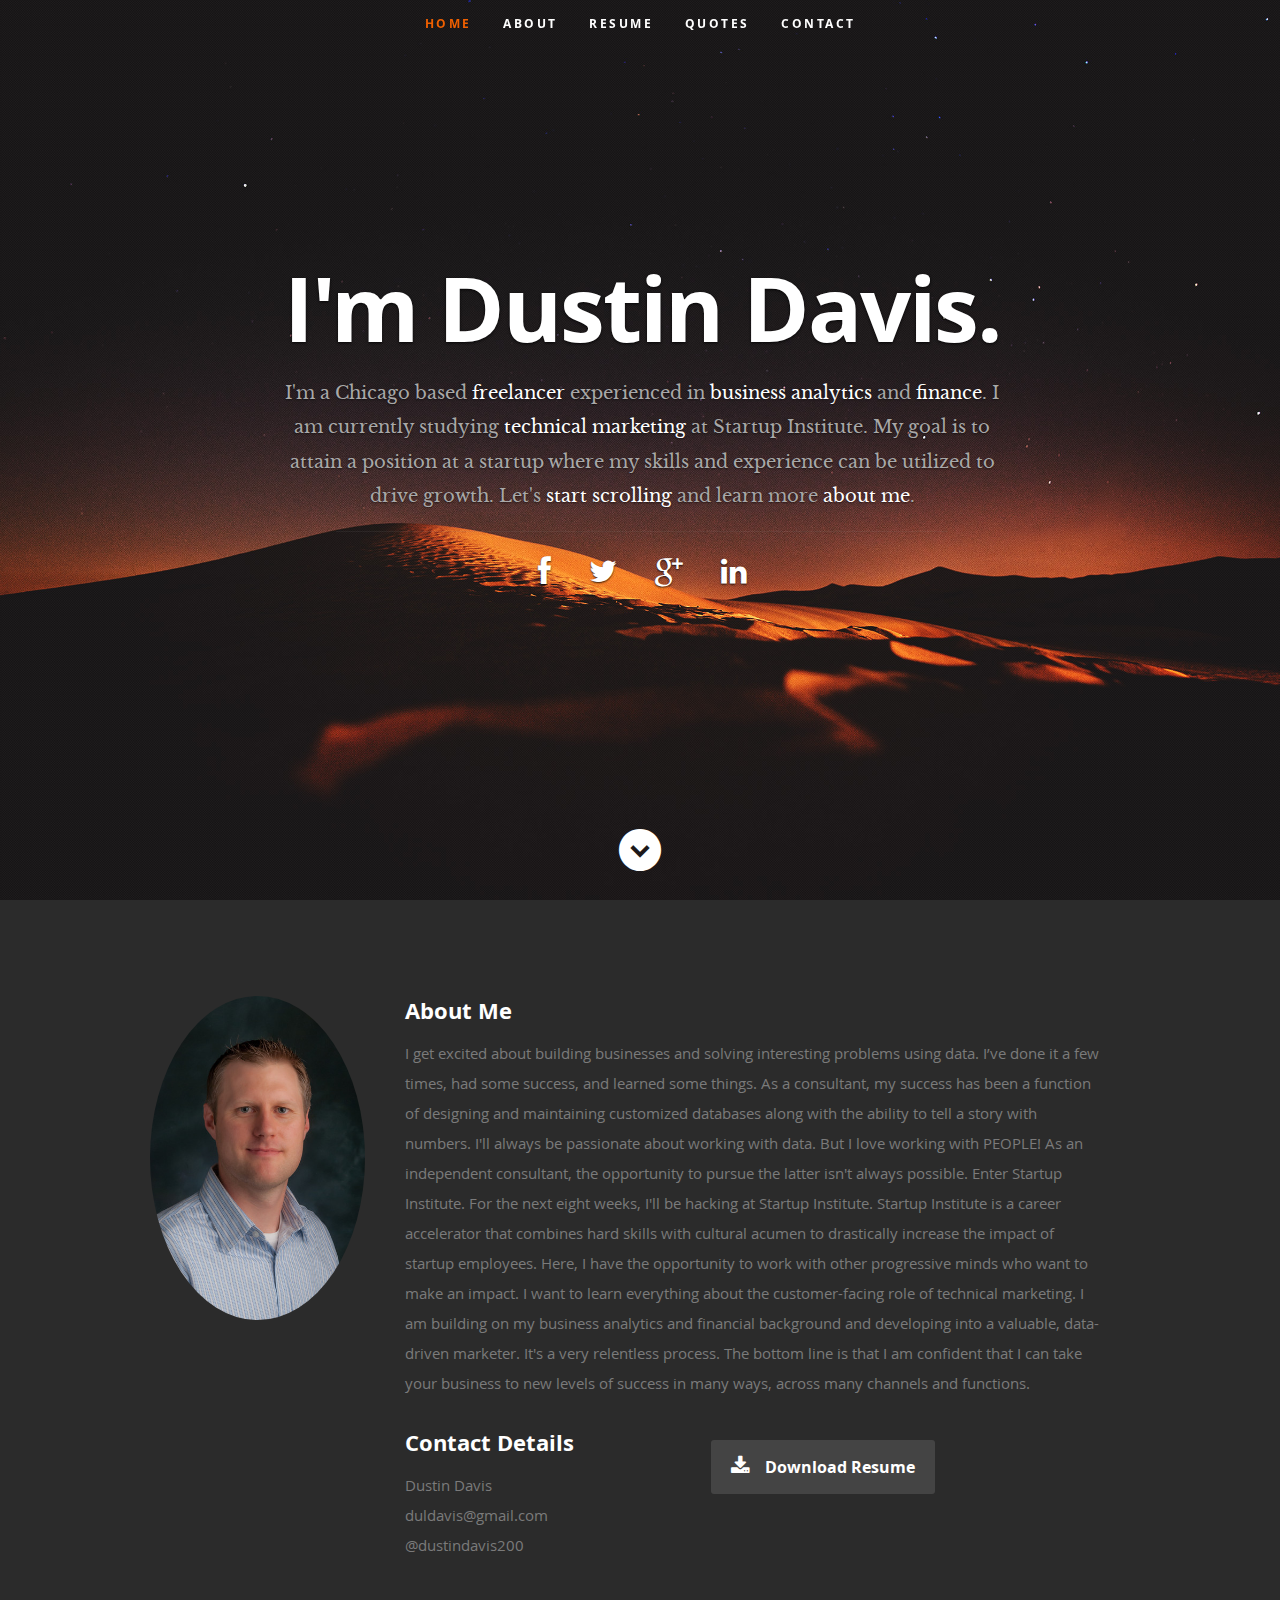
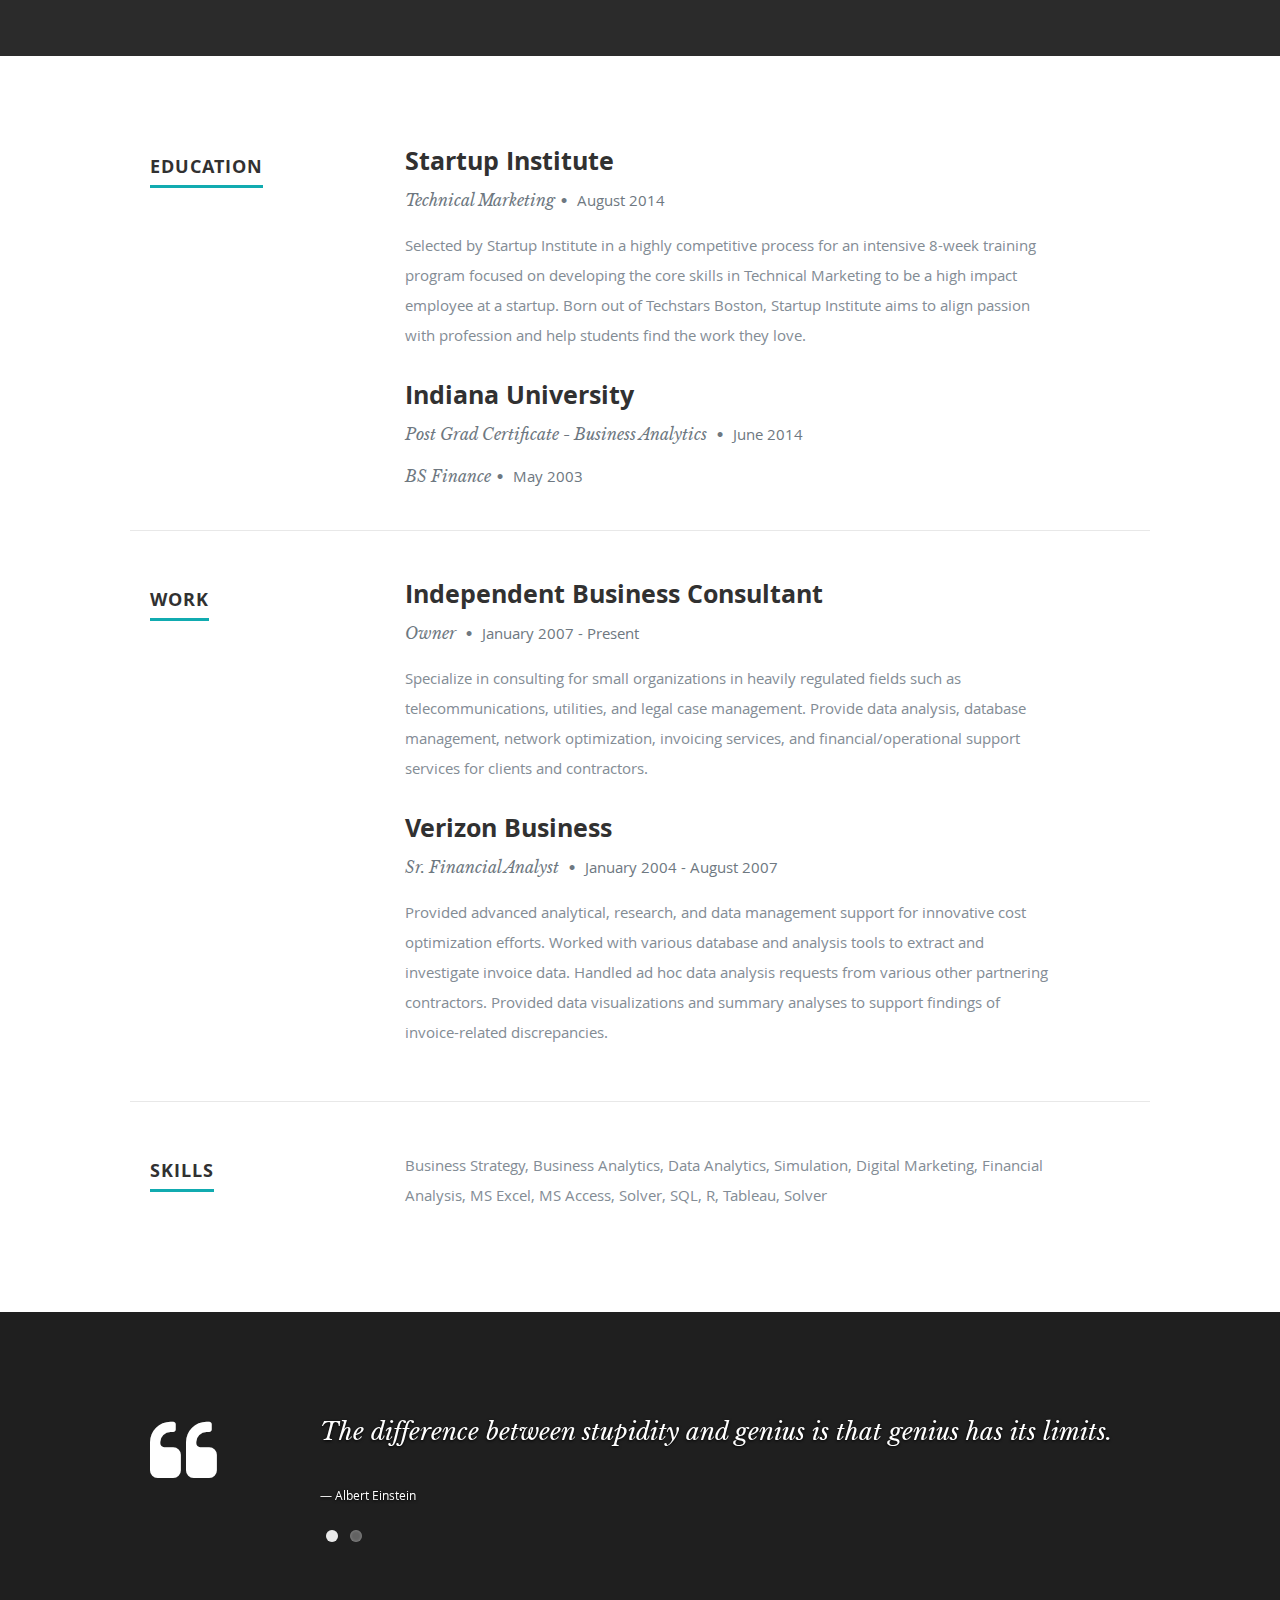
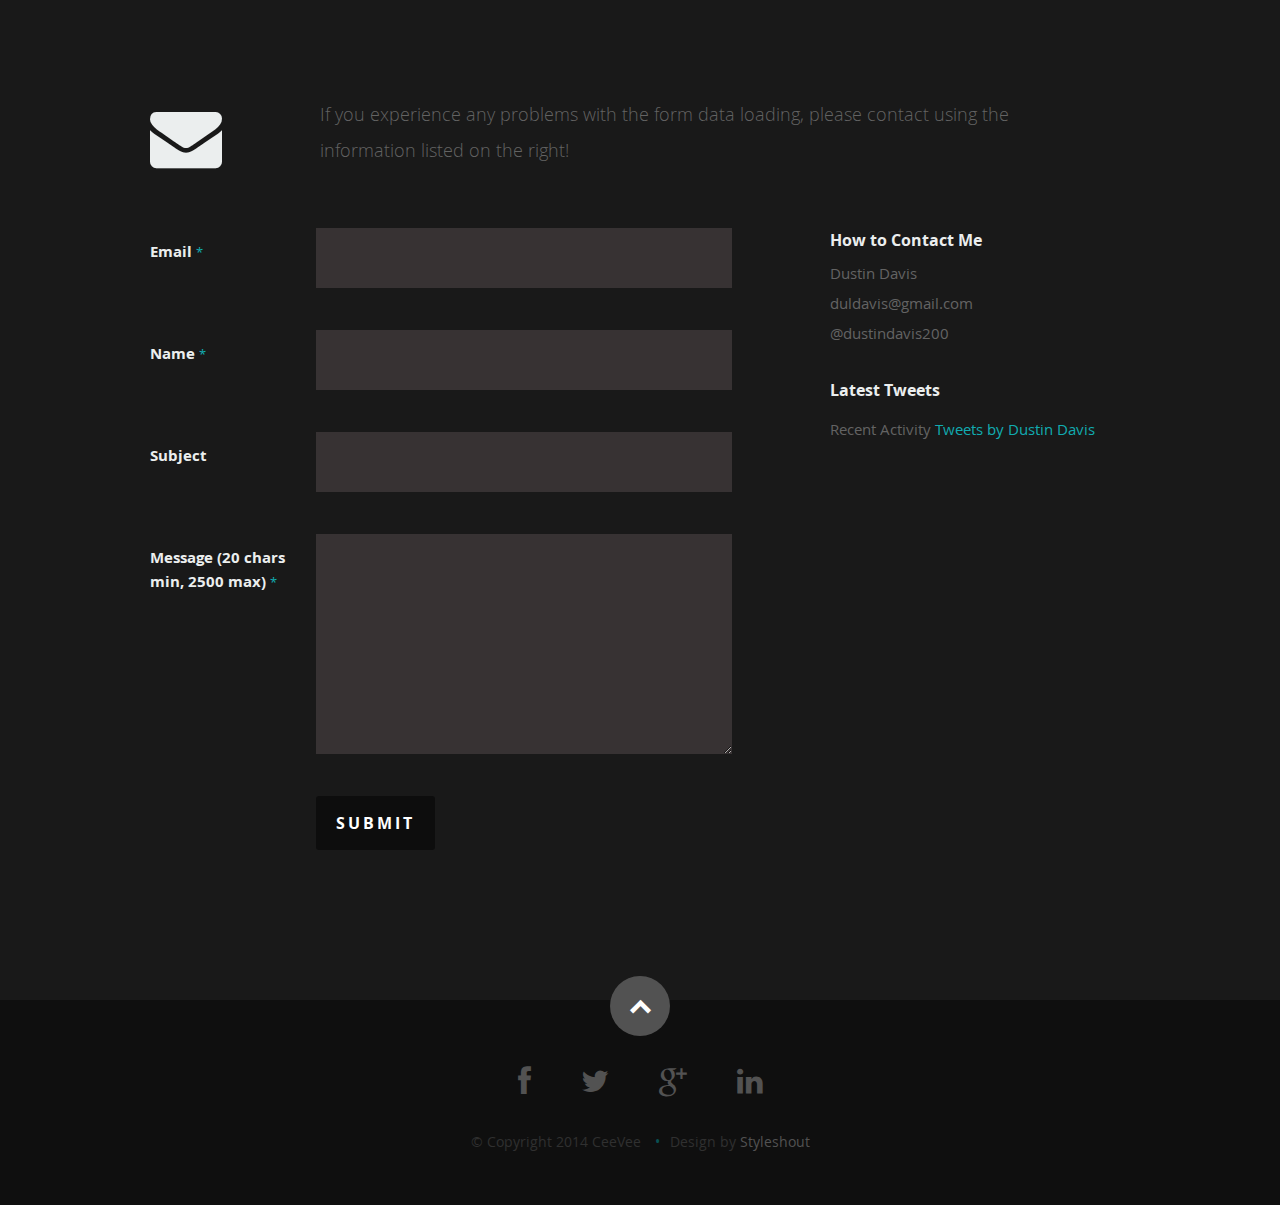
<file: index.html>
<!DOCTYPE html>
<script>
  (function(i,s,o,g,r,a,m){i['GoogleAnalyticsObject']=r;i[r]=i[r]||function(){
  (i[r].q=i[r].q||[]).push(arguments)},i[r].l=1*new Date();a=s.createElement(o),
  m=s.getElementsByTagName(o)[0];a.async=1;a.src=g;m.parentNode.insertBefore(a,m)
  })(window,document,'script','//www.google-analytics.com/analytics.js','ga');

  ga('create', 'UA-52744233-1', {'allowAnchor': true});
ga('send', 'pageview', { 'page': location.pathname + location.search + location.hash});

</script>

<!--[if lt IE 8 ]><html class="no-js ie ie7" lang="en"> <![endif]-->
<!--[if IE 8 ]><html class="no-js ie ie8" lang="en"> <![endif]-->
<!--[if (gte IE 8)|!(IE)]><!--><html class="no-js" lang="en"> <!--<![endif]-->
<head>

   <!--- Basic Page Needs
   ================================================== -->
   <meta charset="utf-8">
	<title>Dustin Davis - My website </title>
	<meta name="description" content="">
	<meta name="author" content="">

   <!-- Mobile Specific Metas
   ================================================== -->
	<meta name="viewport" content="width=device-width, initial-scale=1, maximum-scale=1">

	<!-- CSS
    ================================================== -->
   <link rel="stylesheet" href="css/default.css">
	<link rel="stylesheet" href="css/layout.css">
   <link rel="stylesheet" href="css/media-queries.css">
   <link rel="stylesheet" href="css/magnific-popup.css">

   <!-- Script
   ================================================== -->
   <script type="text/javascript" src="js/jquery.min.js"></script>
   <script type="text/javascript" src="js/parsley.min.js"></script>
   <script type="text/javascript" src="js/jquery-migrate-1.2.1.min.js"></script>
   <script type="text/javascript" src="js/jquery.flexslider.js"></script>
   <script type="text/javascript" src="js/waypoints.js"></script>
   <script type="text/javascript" src="js/jquery.fittext.js"></script>
   <script type="text/javascript" src="js/magnific-popup.js"></script>
   <script type="text/javascript" src="js/init.js"></script>
	 <script type="text/javascript" src="js/modernizr.js"></script>
   <script type="text/javascript" src="scripts/jquery.sendemail.js"></script>

   <!-- Favicons
	================================================== -->
	<link rel="shortcut icon" href="favicon.png" >

</head>

<body>

   <!-- Script
   ================================================== -->

   <!-- Header
   ================================================== -->
   <header id="home">

      <nav id="nav-wrap">

         <a class="mobile-btn" href="#nav-wrap" title="Show navigation">Show navigation</a>
	      <a class="mobile-btn" href="#" title="Hide navigation">Hide navigation</a>

         <ul id="nav" class="nav">
            <li class="current"><a class="smoothscroll" href="#home">Home</a></li>
            <li><a class="smoothscroll" href="#about">About</a></li>
	         <li><a class="smoothscroll" href="#resume">Resume</a></li>
            <li><a class="smoothscroll" href="#quotes">Quotes</a></li>
            <li><a class="smoothscroll" href="#contact">Contact</a></li>
         </ul> <!-- end #nav -->

      </nav> <!-- end #nav-wrap -->

      <div class="row banner">
         <div class="banner-text">
            <h1 class="responsive-headline">I'm Dustin Davis.</h1>
            <h3>I'm a Chicago based <span>freelancer</span> experienced in <span>business analytics</span> and <span>finance</span>.  I am currently studying <span>technical marketing</span> at Startup Institute.  My goal is to attain a position at a startup where my skills and experience can be utilized to drive growth.
Let's <a class="smoothscroll" href="#about">start scrolling</a>
            and learn more <a class="smoothscroll" href="#about">about me</a>.</h3>
            <hr />
            <ul class="social">
               <li><a href="https://www.facebook.com/dustin.davis.71619"><i class="fa fa-facebook"></i></a></li>
               <li><a href="https://twitter.com/dustindavis200"><i class="fa fa-twitter"></i></a></li>
               <li><a href="https://plus.google.com/+DustinDavis200/about/p/pub"><i class="fa fa-google-plus"></i></a></li>
               <li><a href="https://www.linkedin.com/in/duldavis"><i class="fa fa-linkedin"></i></a></li>
            </ul>
         </div>
      </div>

      <p class="scrolldown">
         <a class="smoothscroll" href="#about"><i class="icon-down-circle"></i></a>
      </p>

   </header> <!-- Header End -->


   <!-- About Section
   ================================================== -->
   <section id="about">

      <div class="row">

         <div class="three columns">

            <img class="profile-pic"  src="images/profilepic.jpg" alt="images/profilepic2.jpg" />

         </div>

         <div class="nine columns main-col">

            <h2>About Me</h2>

            <p>I get excited about building businesses and solving interesting problems using data. I’ve done it a few times, had some success, and learned some things. As a consultant, my success has been a function of designing and maintaining customized databases along with the ability to tell a story with numbers.

I'll always be passionate about working with data. But I love working with PEOPLE! As an independent consultant, the opportunity to pursue the latter isn't always possible. Enter Startup Institute.

For the next eight weeks, I'll be hacking at Startup Institute. Startup Institute is a career accelerator that combines hard skills with cultural acumen to drastically increase the impact of startup employees. Here, I have the opportunity to work with other progressive minds who want to make an impact. 

I want to learn everything about the customer-facing role of technical marketing. I am building on my business analytics and financial background and developing into a valuable, data-driven marketer. It's a very relentless process.

The bottom line is that I am confident that I can take your business to new levels of success in many ways, across many channels and functions.
            </p>

            <div class="row">

               <div class="columns contact-details">

                  <h2>Contact Details</h2>
                  <p class="address">
						   <span>Dustin Davis</span><br>
                     <span>duldavis@gmail.com</span><br>
                     <span>@dustindavis200</span>
					   </p>

               </div>

               <div class="columns download">
                  <p>
                     <a href="https://production-startupschool.s3.amazonaws.com/sipeople-studentprofile/Dustin_Davis_Resume_Marketing_Analyst.pdf" onclick="ga('send', 'event', { eventCategory: 'download', eventAction: 'resume'});" target="_blank"
                     class="button"><i class="fa fa-download"></i>Download Resume</a>
                  </p>
               </div>

            </div> <!-- end row -->

         </div> <!-- end .main-col -->

      </div>

   </section> <!-- About Section End-->


   <!-- Resume Section
   ================================================== -->
   <section id="resume">

      <!-- Education
      ----------------------------------------------- -->
      <div class="row education">

         <div class="three columns header-col">
            <h1><span>Education</span></h1>
         </div>

         <div class="nine columns main-col">

            <div class="row item">

               <div class="twelve columns">

                  <h3>Startup Institute</h3>
                  <p class="info">Technical Marketing<span>&bull;</span> <em class="date">August 2014</em></p>

                  <p>
                  Selected by Startup Institute in a highly competitive process for an intensive 8-week training program focused on developing the core skills in Technical Marketing to be a high impact employee at a startup. Born out of Techstars Boston, Startup Institute aims to align passion with profession and help students find the work they love.
                  </p>

               </div>

            </div> <!-- item end -->

            <div class="row item">

               <div class="twelve columns">

                  <h3>Indiana University</h3>
                  <p class="info"> Post Grad Certificate - Business Analytics <span>&bull;</span> <em class="date">June 2014</em></p>
                  <p class="info"> BS Finance<span>&bull;</span> <em class="date">May 2003</em></p>

                  

               </div>
            


            </div> <!-- item end -->

         </div> <!-- main-col end -->

      </div> <!-- End Education -->


      <!-- Work
      ----------------------------------------------- -->
      <div class="row work">

         <div class="three columns header-col">
            <h1><span>Work</span></h1>
         </div>

         <div class="nine columns main-col">

            <div class="row item">

               <div class="twelve columns">

                  <h3>Independent Business Consultant</h3>
                  <p class="info"> Owner <span>&bull;</span> <em class="date">January 2007 - Present</em></p>

                  <p>
                  Specialize in consulting for small organizations in heavily regulated fields such as telecommunications, utilities, and legal case management. Provide data analysis, database management, network optimization, invoicing services, and financial/operational support services for clients and contractors.
                  </p>

               </div>

            </div> <!-- item end -->

            <div class="row item">

               <div class="twelve columns">

                  <h3>Verizon Business</h3>
                  <p class="info"> Sr. Financial Analyst <span>&bull;</span> <em class="date">January 2004 - August 2007</em></p>

                  <p>
                  Provided advanced analytical, research, and data management support for innovative cost optimization efforts. Worked with various database and analysis tools to extract and investigate invoice data.  Handled ad hoc data analysis requests from various other partnering contractors. Provided data visualizations and summary analyses to support findings of invoice-related discrepancies.
                  </p>

               </div>

            </div> <!-- item end -->

         </div> <!-- main-col end -->

      </div> <!-- End Work -->


      <!-- Skills
      ----------------------------------------------- -->
      <div class="row skill">

         <div class="three columns header-col">
            <h1><span>Skills</span></h1>
         </div>

         <div class="nine columns main-col">

           <p> Business Strategy, Business Analytics, Data Analytics, Simulation, Digital Marketing, Financial Analysis, MS Excel, MS Access, Solver, SQL, R, Tableau, Solver</p>

				

			</div> <!-- main-col end -->

      </div> <!-- End skills -->

   </section> <!-- Resume Section End-->


   <!-- Portfolio Section
   ================================================== -->
   


   <!-- Call-To-Action Section
   ================================================== -->
  


   <!-- Quotes Section
   ================================================== -->
   <section id="testimonials">

      <div class="text-container">

         <div class="row">

            <div class="two columns header-col">

               <h1><span>Quotes</span></h1>

            </div>

            <div class="ten columns flex-container">

               <div class="flexslider">

                  <ul class="slides">

                     <li>
                        <blockquote>
                           <p>The difference between stupidity and genius is that genius has its limits.
                           </p>
                           <cite>Albert Einstein</cite>
                        </blockquote>
                     </li> <!-- slide ends -->

                     <li>
                        <blockquote>
                           <p>When I let go of what I am, I become what I might be.
                           </p>
                           <cite>Lao Tzu</cite>
                        </blockquote>
                     </li> <!-- slide ends -->

                  </ul>

               </div> <!-- div.flexslider ends -->

            </div> <!-- div.flex-container ends -->

         </div> <!-- row ends -->

       </div>  <!-- text-container ends -->

   </section> <!-- Quotes Section End-->


   <!-- Contact Section
   ================================================== -->

   <section id="contact">

         <div class="row section-head">

            <div class="two columns header-col">

               <h1><span>Get In Touch.</span></h1>

            </div>

            <div class="ten columns">

                  <p class="lead">If you experience any problems with the form data loading, please contact using the information listed on the right!
                  </p>

            </div>

         </div>

         <div class="row">

            <div class="eight columns">

               <!-- form -->
               <form name="contact" id="contact_form" data-parsley-validate >
               <fieldset>

                  <div>
                     <label for="contactEmail">Email <span class="required">*</span></label>
                     <input type="email" value="" size="35" id="contactEmail" name="contactEmail" data-parsley-trigger="change" required >
                  </div>

                  <div>
                     <label for="contactName">Name <span class="required">*</span></label>
                     <input type="text" value="" size="35" id="contactName" name="contactName" required >
                  </div>

                  <div>
                     <label for="contactSubject">Subject</label>
                     <input type="text" value="" size="35" id="contactSubject" name="contactSubject" required >
                  </div>

                  <div>
                     <label for="contactMessage">Message (20 chars min, 2500 max) <span class="required">*</span></label>
                     <textarea id="contactMessage" name="contactMessage" data-parsley-trigger="keyup" data-parsley-minlength="20" data-parsley-maxlength="2500" data-parsley-validation-threshold="10" data-parsley-minlength-message = "Come on! You need to enter at least a 20 caracters long comment.."></textarea>
                  </div>

                  <div>
                     <button input type="submit" class="submit">Submit</button>
                     <span id="image-loader">
                        <img alt=""  src="images/loader.gif">
                     </span>
                  </div>

                  </fieldset>
                  </form> <!-- Form End -->

                  <!-- contact-warning -->
                  <div id="message-warning"> Error Message</div>
                  <!-- contact-success -->
                  <div id="message-success">
                     <i class="fa fa-check"></i>Your message was sent, thank you!<br>
                  </div>

            </div>

            <aside class="four columns footer-widgets">

               <div class="widget widget_contact">

                  <h4>How to Contact Me</h4>
                  <p class="address">
                     Dustin Davis<br>
                     duldavis@gmail.com <br>
                     @dustindavis200<br>
                     <span></span>
                  </p>

               </div>

               <div class="widget widget_tweets">

                  <h4 class="widget-title">Latest Tweets</h4>

                  <ul id="twitter">
                     <li>
                        <span>
                        Recent Activity
                        

                        <a class="twitter-timeline" href="https://twitter.com/dustindavis200" data-widget-id="487094673983283200">Tweets by Dustin Davis</a>
<script>!function(d,s,id){var js,fjs=d.getElementsByTagName(s)[0],p=/^http:/.test(d.location)?'http':'https';if(!d.getElementById(id)){js=d.createElement(s);js.id=id;js.src=p+"://platform.twitter.com/widgets.js";fjs.parentNode.insertBefore(js,fjs);}}(document,"script","twitter-wjs");</script>

                        </span>
                        
                     </li>
                     
                  </ul>

               </div>

            </aside>

      </div>

   </section> <!-- Contact Section End-->
 
   <footer>

      <div class="row">

         <div class="twelve columns">

            <ul class="social-links">
               <li><a href="https://www.facebook.com/dustin.davis.71619"><i class="fa fa-facebook"></i></a></li>
               <li><a href="https://twitter.com/dustindavis200"><i class="fa fa-twitter"></i></a></li>
               <li><a href="https://plus.google.com/+DustinDavis200/about/p/pub"><i class="fa fa-google-plus"></i></a></li>
               <li><a href="https://www.linkedin.com/in/duldavis"><i class="fa fa-linkedin"></i></a></li>
               
            </ul>

            <ul class="copyright">
               <li>&copy; Copyright 2014 CeeVee</li>
               <li>Design by <a title="Styleshout" href="http://www.styleshout.com/">Styleshout</a></li>   
            </ul>

         </div>

         <div id="go-top"><a class="smoothscroll" title="Back to Top" href="#home"><i class="icon-up-open"></i></a></div>

      </div>
<script>jQuery(document).ready(function () {
    var hashtag = /#\S+/
    jQuery('.menu a').click(function(){
        var match = jQuery(this).attr('href').match(hashtag);
        ga('send', 'pageview', '/' + match[0]);
    })
});
</script>

<script type="text/javascript">var ssaUrl = ('https:' == document.location.protocol ? 'https://' : 'http://') + 'pixel.sitescout.com/iap/9f70ec57774621b8';new Image().src = ssaUrl;</script>
   </footer> <!-- Footer End-->

   <!-- Java Script
   ================================================== -->

</body>

</html>
</file>
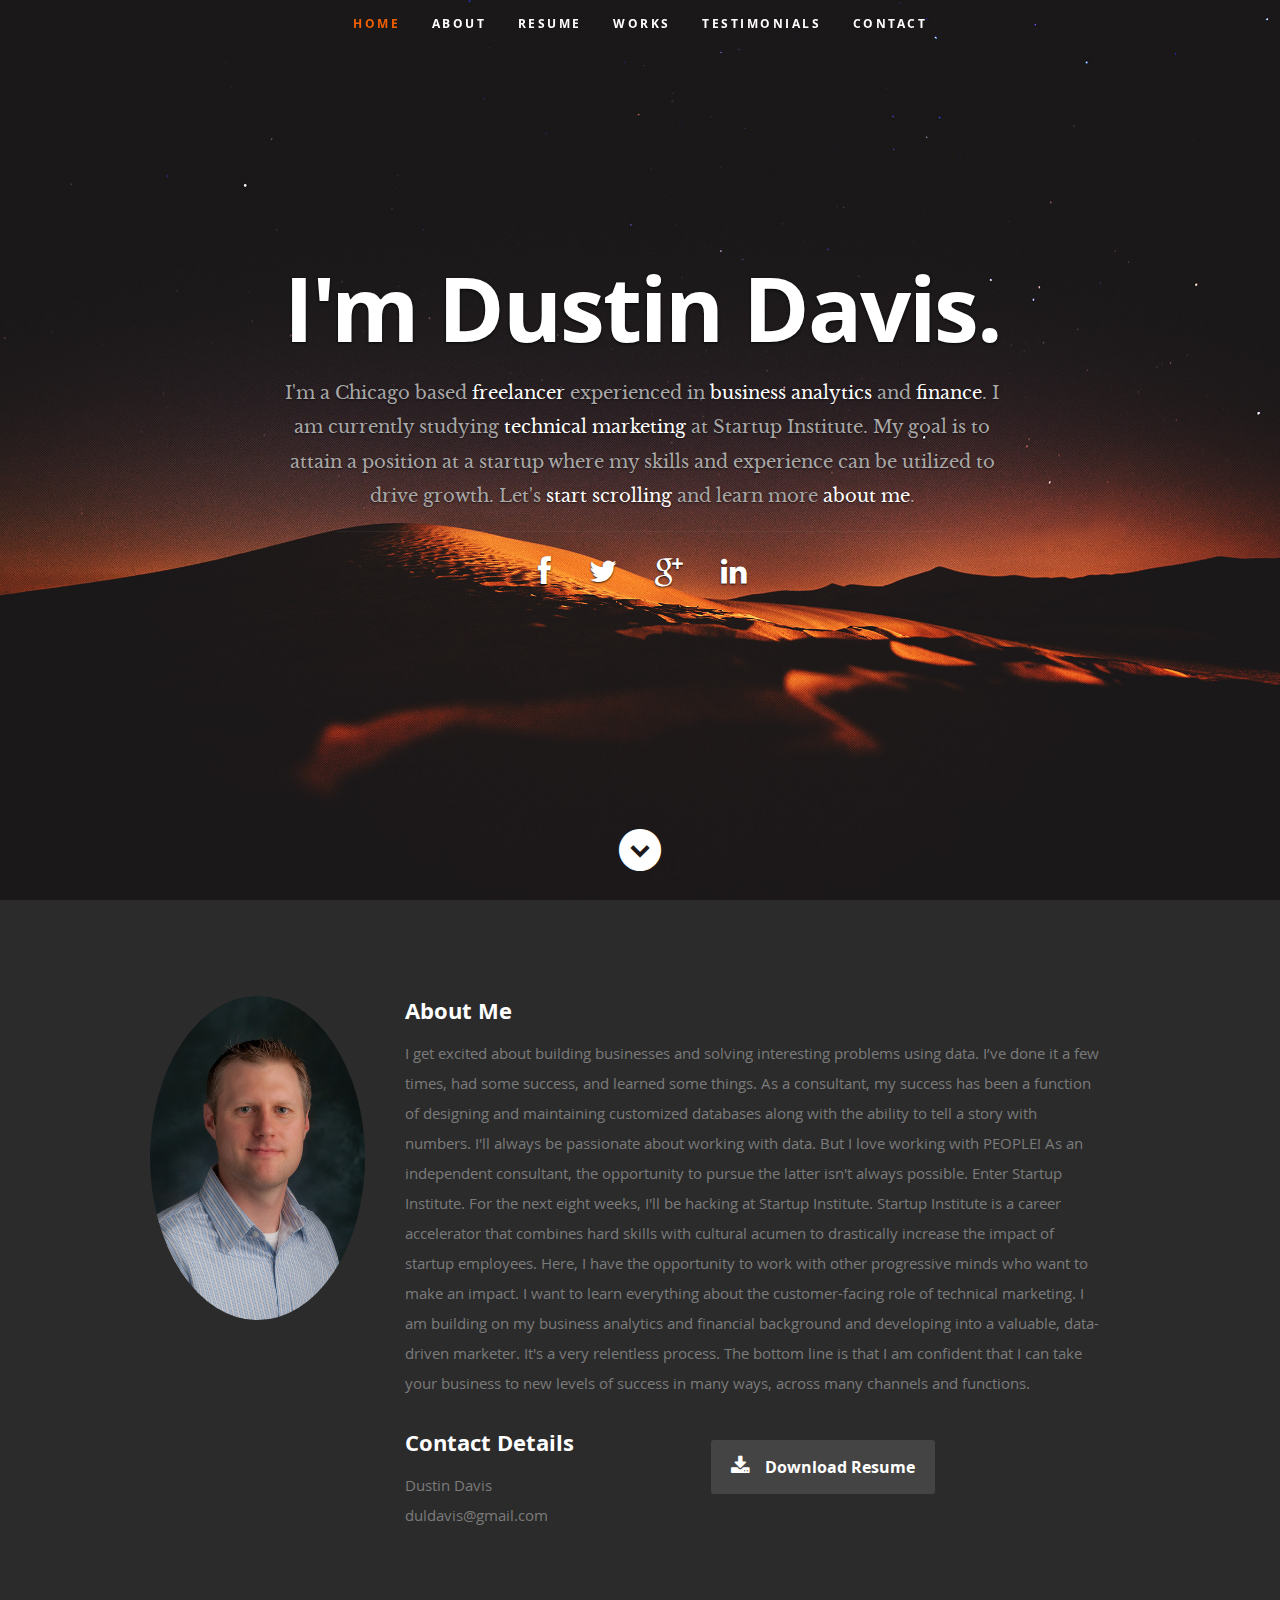
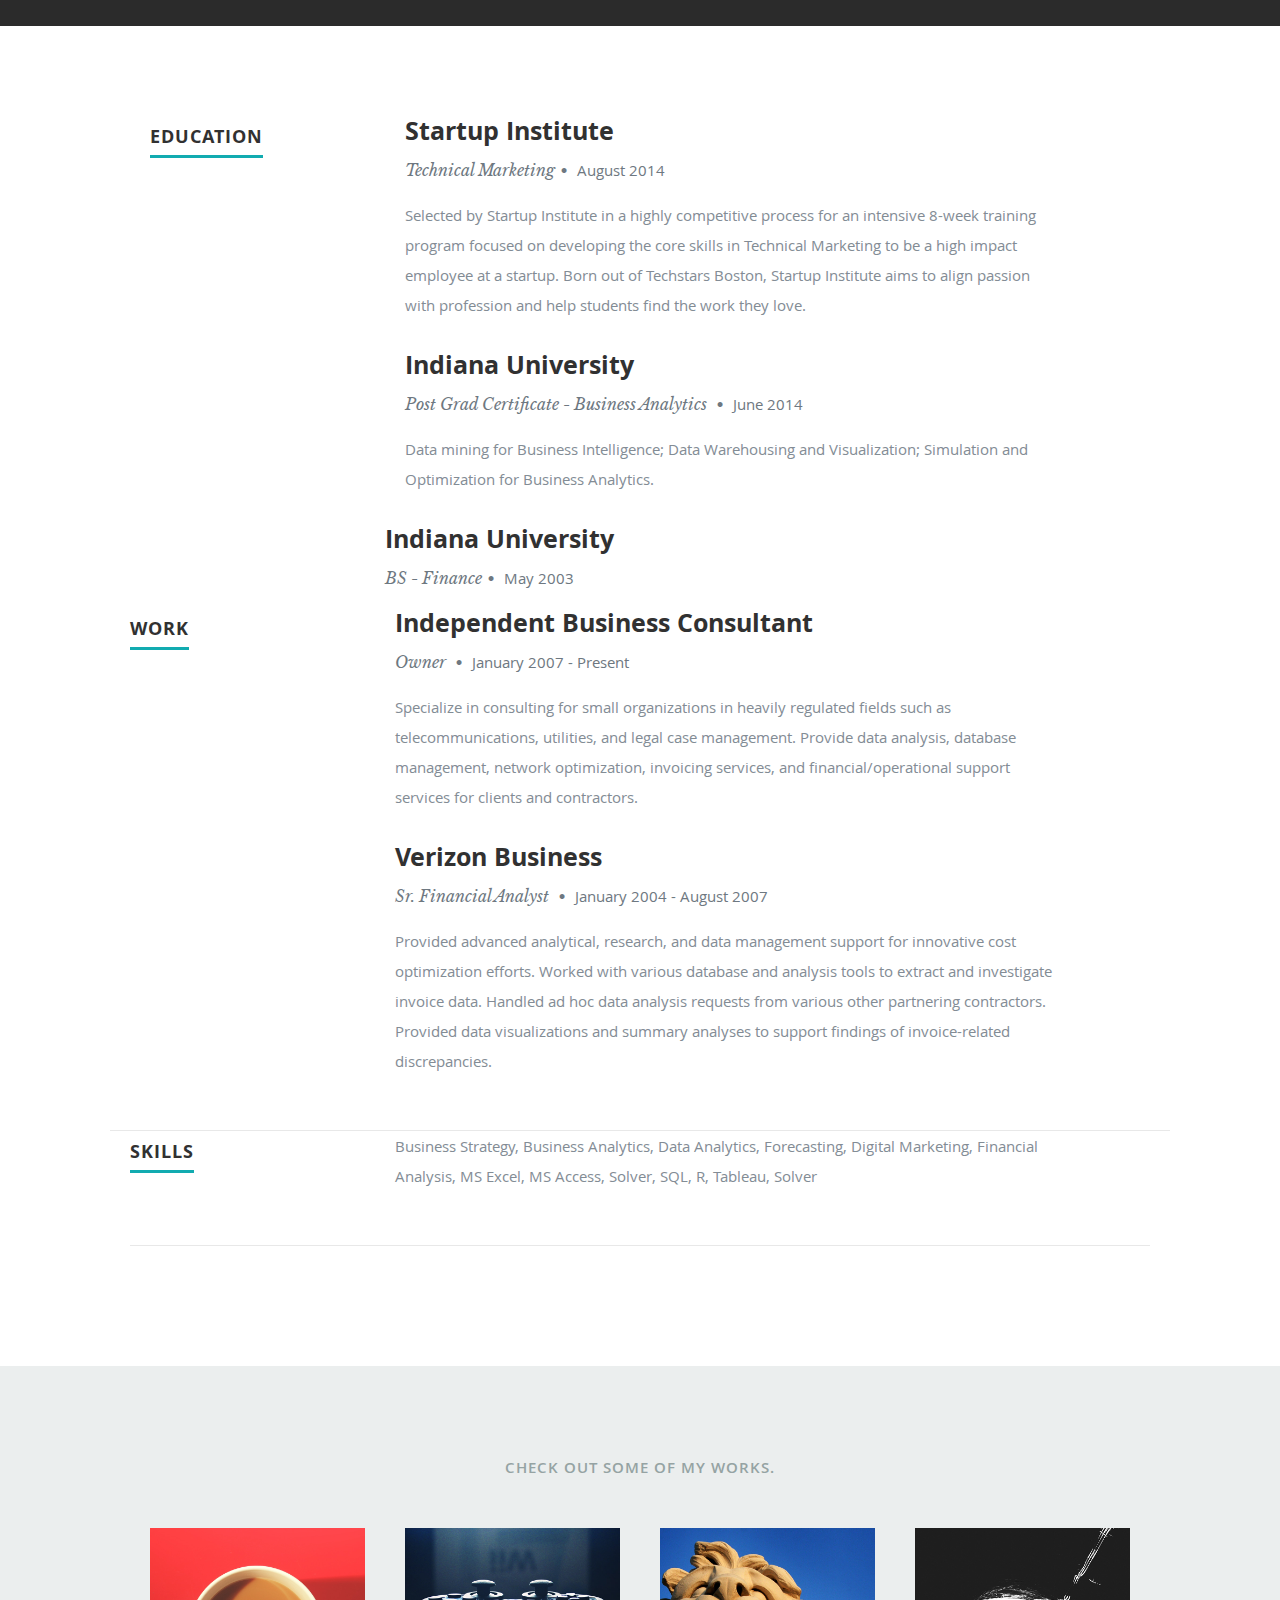
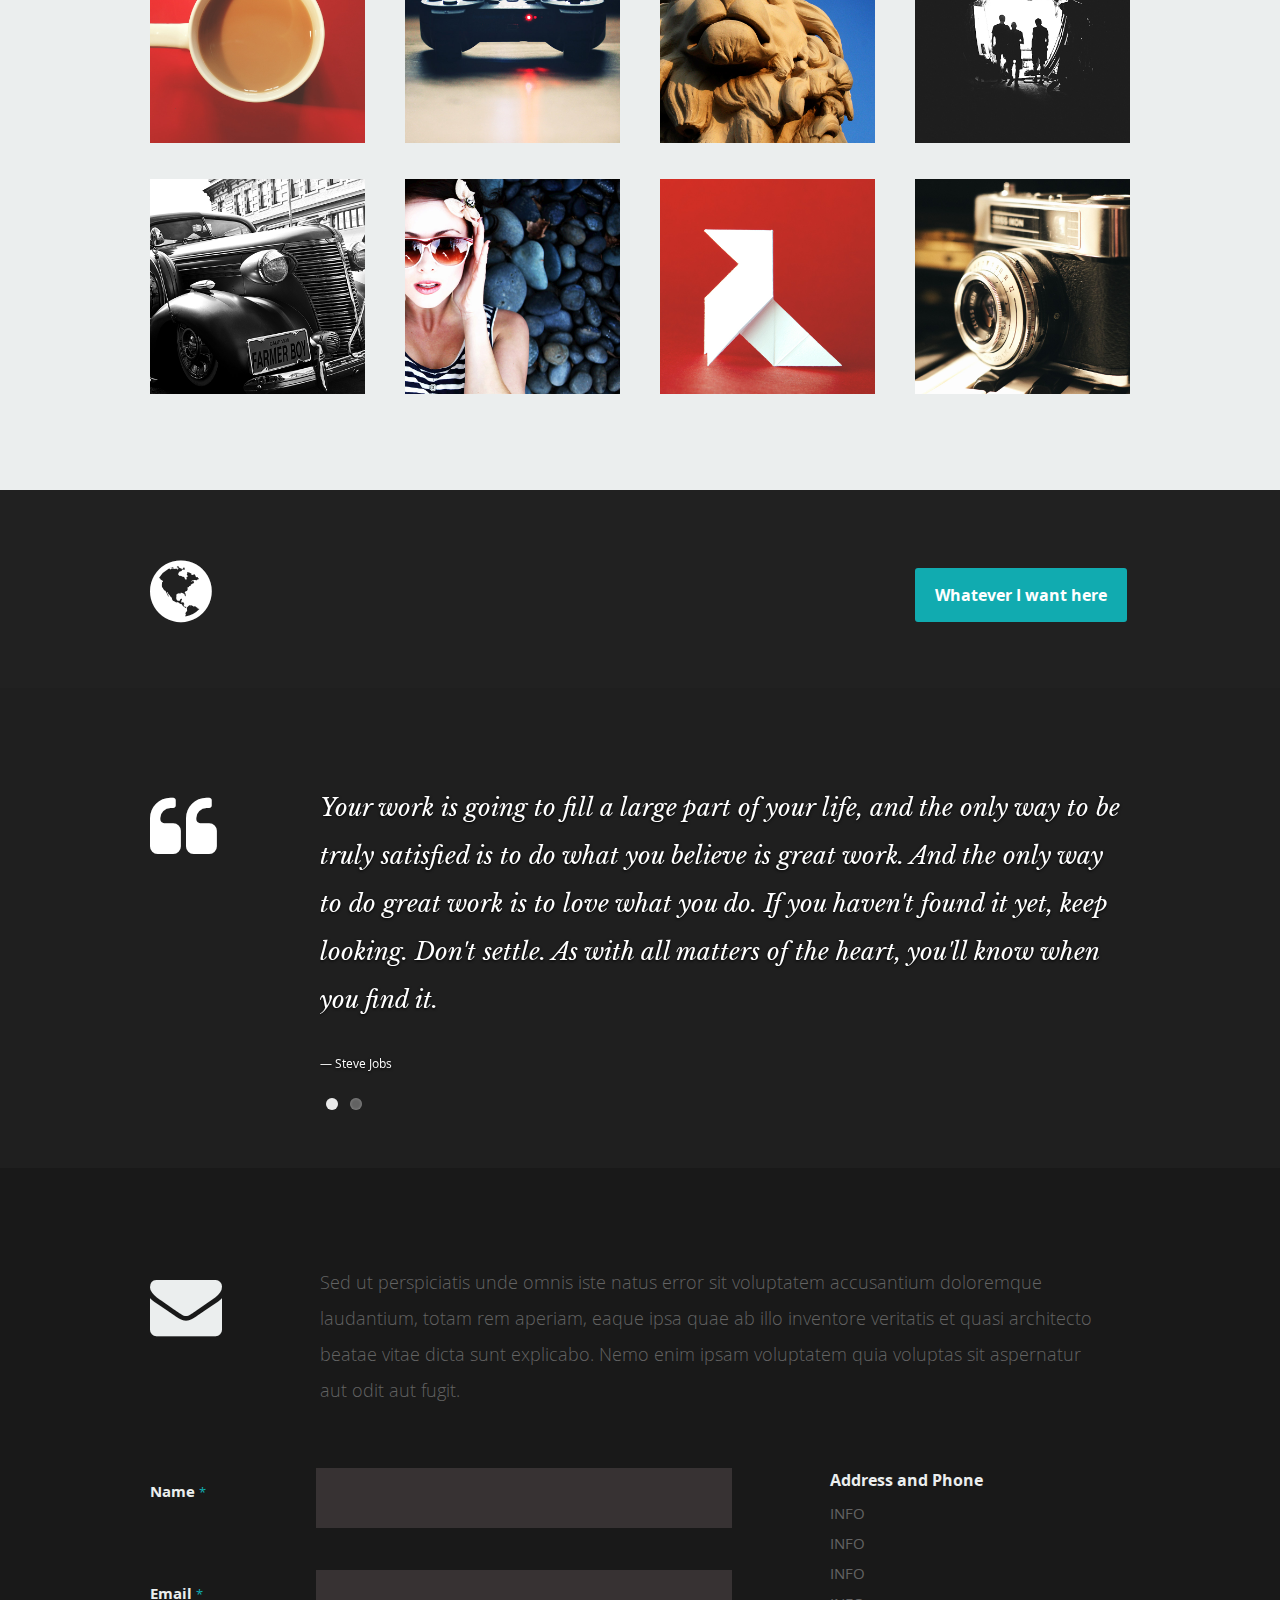
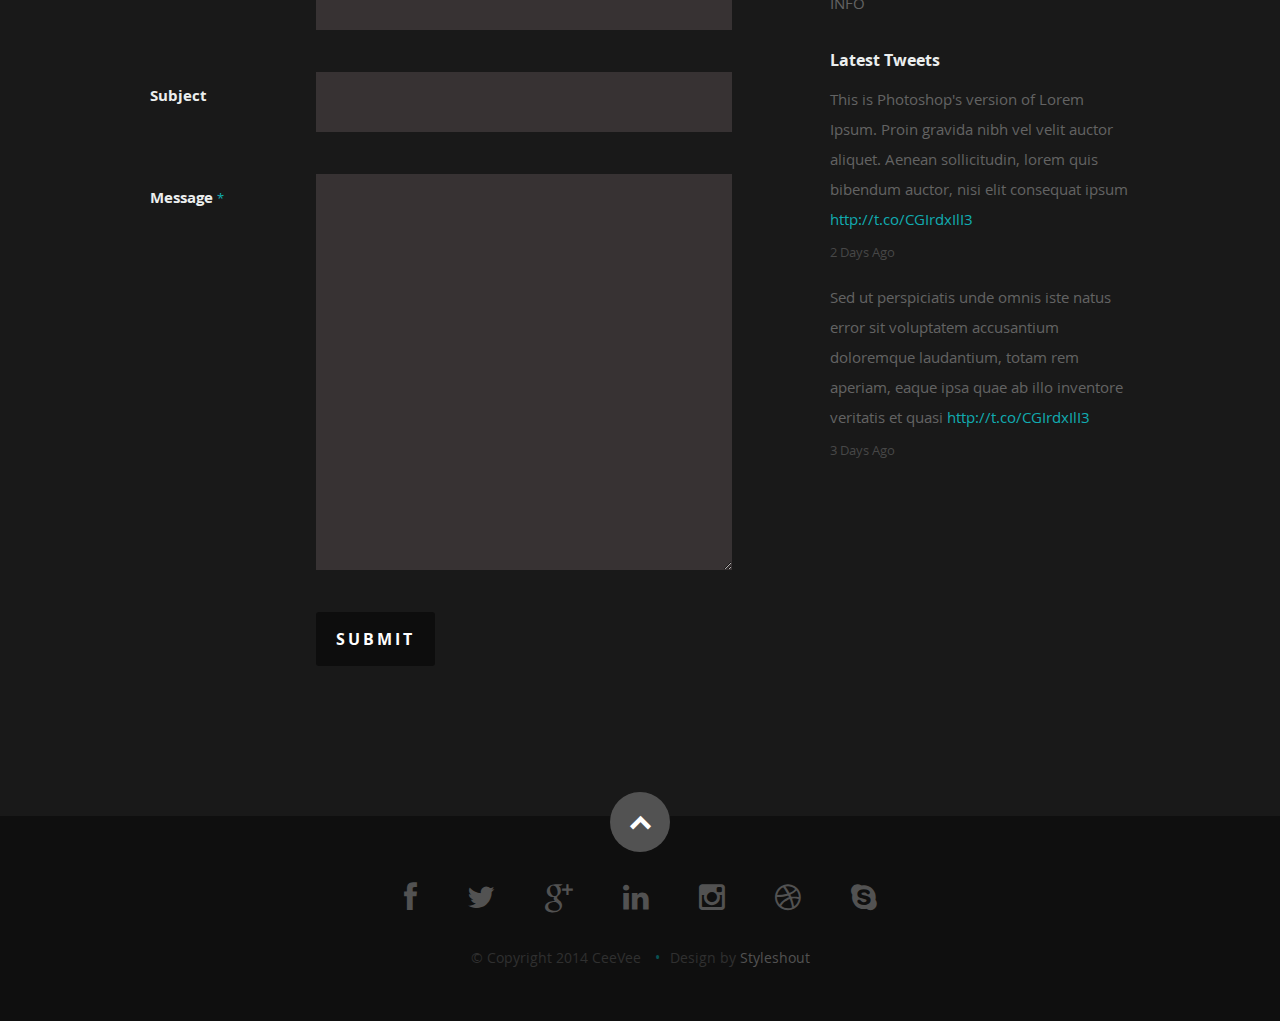
<file: file before portfolio remove.html>
<!DOCTYPE html>
<!--[if lt IE 8 ]><html class="no-js ie ie7" lang="en"> <![endif]-->
<!--[if IE 8 ]><html class="no-js ie ie8" lang="en"> <![endif]-->
<!--[if (gte IE 8)|!(IE)]><!--><html class="no-js" lang="en"> <!--<![endif]-->
<head>

   <!--- Basic Page Needs
   ================================================== -->
   <meta charset="utf-8">
	<title>Dustin Davis - My website HTML5/CSS3 </title>
	<meta name="description" content="">
	<meta name="author" content="">

   <!-- Mobile Specific Metas
   ================================================== -->
	<meta name="viewport" content="width=device-width, initial-scale=1, maximum-scale=1">

	<!-- CSS
    ================================================== -->
   <link rel="stylesheet" href="css/default.css">
	<link rel="stylesheet" href="css/layout.css">
   <link rel="stylesheet" href="css/media-queries.css">
   <link rel="stylesheet" href="css/magnific-popup.css">

   <!-- Script
   ================================================== -->
	<script src="js/modernizr.js"></script>

   <!-- Favicons
	================================================== -->
	<link rel="shortcut icon" href="favicon.png" >

</head>

<body>

   <!-- Header
   ================================================== -->
   <header id="home">

      <nav id="nav-wrap">

         <a class="mobile-btn" href="#nav-wrap" title="Show navigation">Show navigation</a>
	      <a class="mobile-btn" href="#" title="Hide navigation">Hide navigation</a>

         <ul id="nav" class="nav">
            <li class="current"><a class="smoothscroll" href="#home">Home</a></li>
            <li><a class="smoothscroll" href="#about">About</a></li>
	         <li><a class="smoothscroll" href="#resume">Resume</a></li>
            <li><a class="smoothscroll" href="#portfolio">Works</a></li>
            <li><a class="smoothscroll" href="#testimonials">Testimonials</a></li>
            <li><a class="smoothscroll" href="#contact">Contact</a></li>
         </ul> <!-- end #nav -->

      </nav> <!-- end #nav-wrap -->

      <div class="row banner">
         <div class="banner-text">
            <h1 class="responsive-headline">I'm Dustin Davis.</h1>
            <h3>I'm a Chicago based <span>freelancer</span> experienced in <span>business analytics</span> and <span>finance</span>.  I am currently studying <span>technical marketing</span> at Startup Institute.  My goal is to attain a position at a startup where my skills and experience can be utilized to drive growth.
Let's <a class="smoothscroll" href="#about">start scrolling</a>
            and learn more <a class="smoothscroll" href="#about">about me</a>.</h3>
            <hr />
            <ul class="social">
               <li><a href="https://www.facebook.com/dustin.davis.71619"><i class="fa fa-facebook"></i></a></li>
               <li><a href="https://twitter.com/dustindavis200"><i class="fa fa-twitter"></i></a></li>
               <li><a href="https://plus.google.com/+DustinDavis200/about/p/pub"><i class="fa fa-google-plus"></i></a></li>
               <li><a href="https://www.linkedin.com/in/duldavis"><i class="fa fa-linkedin"></i></a></li>
               
            </ul>
         </div>
      </div>

      <p class="scrolldown">
         <a class="smoothscroll" href="#about"><i class="icon-down-circle"></i></a>
      </p>

   </header> <!-- Header End -->


   <!-- About Section
   ================================================== -->
   <section id="about">

      <div class="row">

         <div class="three columns">

            <img class="profile-pic"  src="images/profilepic.jpg" alt="images/profilepic2.jpg" />

         </div>

         <div class="nine columns main-col">

            <h2>About Me</h2>

            <p>I get excited about building businesses and solving interesting problems using data. I’ve done it a few times, had some success, and learned some things. As a consultant, my success has been a function of designing and maintaining customized databases along with the ability to tell a story with numbers.

I'll always be passionate about working with data. But I love working with PEOPLE! As an independent consultant, the opportunity to pursue the latter isn't always possible. Enter Startup Institute.

For the next eight weeks, I'll be hacking at Startup Institute. Startup Institute is a career accelerator that combines hard skills with cultural acumen to drastically increase the impact of startup employees. Here, I have the opportunity to work with other progressive minds who want to make an impact. 

I want to learn everything about the customer-facing role of technical marketing. I am building on my business analytics and financial background and developing into a valuable, data-driven marketer. It's a very relentless process.

The bottom line is that I am confident that I can take your business to new levels of success in many ways, across many channels and functions.
            </p>

            <div class="row">

               <div class="columns contact-details">

                  <h2>Contact Details</h2>
                  <p class="address">
						   <span>Dustin Davis</span><br>
					
                     <span>duldavis@gmail.com</span>
					   </p>

               </div>

               <div class="columns download">
                  <p>
                     <a href="https://production-startupschool.s3.amazonaws.com/sipeople-studentprofile/Dustin_Davis_Resume_Marketing_Analyst.pdf" class="button"><i class="fa fa-download"></i>Download Resume</a>
                  </p>
               </div>

            </div> <!-- end row -->

         </div> <!-- end .main-col -->

      </div>

   </section> <!-- About Section End-->


   <!-- Resume Section
   ================================================== -->
   <section id="resume">

      <!-- Education
      ----------------------------------------------- -->
      <div class="row education">

         <div class="three columns header-col">
            <h1><span>Education</span></h1>
         </div>

         <div class="nine columns main-col">

            <div class="row item">

               <div class="twelve columns">

                  <h3>Startup Institute</h3>
                  <p class="info">Technical Marketing<span>&bull;</span> <em class="date">August 2014</em></p>

                  <p>
                  Selected by Startup Institute in a highly competitive process for an intensive 8-week training program focused on developing the core skills in Technical Marketing to be a high impact employee at a startup. Born out of Techstars Boston, Startup Institute aims to align passion with profession and help students find the work they love.
                  </p>

               </div>

            </div> <!-- item end -->

            <div class="row item">

               <div class="twelve columns">

                  <h3>Indiana University</h3>
                  <p class="info"> Post Grad Certificate - Business Analytics <span>&bull;</span> <em class="date">June 2014</em></p>

                  <p>
                  Data mining for Business Intelligence; Data Warehousing and Visualization; Simulation and Optimization for Business Analytics.
                  </p>

               </div>
               <div class="row item">

               <div class="twelve columns">

                  <h3>Indiana University</h3>
                  <p class="info"> BS - Finance<span>&bull;</span> <em class="date">May 2003</em></p>

               </div>


            </div> <!-- item end -->

         </div> <!-- main-col end -->

      </div> <!-- End Education -->


      <!-- Work
      ----------------------------------------------- -->
      <div class="row work">

         <div class="three columns header-col">
            <h1><span>Work</span></h1>
         </div>

         <div class="nine columns main-col">

            <div class="row item">

               <div class="twelve columns">

                  <h3>Independent Business Consultant</h3>
                  <p class="info"> Owner <span>&bull;</span> <em class="date">January 2007 - Present</em></p>

                  <p>
                  Specialize in consulting for small organizations in heavily regulated fields such as telecommunications, utilities, and legal case management. Provide data analysis, database management, network optimization, invoicing services, and financial/operational support services for clients and contractors.
                  </p>

               </div>

            </div> <!-- item end -->

            <div class="row item">

               <div class="twelve columns">

                  <h3>Verizon Business</h3>
                  <p class="info"> Sr. Financial Analyst <span>&bull;</span> <em class="date">January 2004 - August 2007</em></p>

                  <p>
                  Provided advanced analytical, research, and data management support for innovative cost optimization efforts. Worked with various database and analysis tools to extract and investigate invoice data.  Handled ad hoc data analysis requests from various other partnering contractors. Provided data visualizations and summary analyses to support findings of invoice-related discrepancies.
                  </p>

               </div>

            </div> <!-- item end -->

         </div> <!-- main-col end -->

      </div> <!-- End Work -->


      <!-- Skills
      ----------------------------------------------- -->
      <div class="row skill">

         <div class="three columns header-col">
            <h1><span>Skills</span></h1>
         </div>

         <div class="nine columns main-col">

            <p>Business Strategy, Business Analytics, Data Analytics, Forecasting, Digital Marketing, Financial Analysis, MS Excel, MS Access, Solver, SQL, R, Tableau, Solver
            </p>

				

			</div> <!-- main-col end -->

      </div> <!-- End skills -->

   </section> <!-- Resume Section End-->


   <!-- Portfolio Section
   ================================================== -->
   <section id="portfolio">

      <div class="row">

         <div class="twelve columns collapsed">

            <h1>Check Out Some of My Works.</h1>

            <!-- portfolio-wrapper -->
            <div id="portfolio-wrapper" class="bgrid-quarters s-bgrid-thirds cf">

          	   <div class="columns portfolio-item">
                  <div class="item-wrap">

                     <a href="#modal-01" title="">
                        <img alt="" src="images/portfolio/coffee.jpg">
                        <div class="overlay">
                           <div class="portfolio-item-meta">
          					      <h5>Coffee</h5>
                              <p>Illustrration</p>
          					   </div>
                        </div>
                        <div class="link-icon"><i class="icon-plus"></i></div>
                     </a>

                  </div>
          		</div> <!-- item end -->

               <div class="columns portfolio-item">
                  <div class="item-wrap">

                     <a href="#modal-02" title="">
                        <img alt="" src="images/portfolio/console.jpg">
                        <div class="overlay">
                           <div class="portfolio-item-meta">
          					      <h5>Console</h5>
                              <p>Web Development</p>
          					   </div>
                        </div>
                        <div class="link-icon"><i class="icon-plus"></i></div>
                     </a>

                  </div>
          		</div> <!-- item end -->

               <div class="columns portfolio-item">
                  <div class="item-wrap">

                     <a href="#modal-03" title="">
                        <img alt="" src="images/portfolio/judah.jpg">
                        <div class="overlay">
                           <div class="portfolio-item-meta">
          					      <h5>Judah</h5>
                              <p>Webdesign</p>
          					   </div>
                        </div>
                        <div class="link-icon"><i class="icon-plus"></i></div>
                     </a>

                  </div>
          		</div> <!-- item end -->

               <div class="columns portfolio-item">
                  <div class="item-wrap">

                     <a href="#modal-04" title="">
                        <img alt="" src="images/portfolio/into-the-light.jpg">
                        <div class="overlay">
                           <div class="portfolio-item-meta">
          					      <h5>Into The Light</h5>
                              <p>Photography</p>
          					   </div>
                        </div>
                        <div class="link-icon"><i class="icon-plus"></i></div>
                     </a>

                  </div>
          		</div> <!-- item end -->

               <div class="columns portfolio-item">
                  <div class="item-wrap">

                     <a href="#modal-05" title="">
                        <img alt="" src="images/portfolio/farmerboy.jpg">
                        <div class="overlay">
                           <div class="portfolio-item-meta">
          					      <h5>Farmer Boy</h5>
                              <p>Branding</p>
          					   </div>
                        </div>
                        <div class="link-icon"><i class="icon-plus"></i></div>
                     </a>

                  </div>
          		</div> <!-- item end -->

               <div class="columns portfolio-item">
                  <div class="item-wrap">

                     <a href="#modal-06" title="">
                        <img alt="" src="images/portfolio/girl.jpg">
                        <div class="overlay">
                           <div class="portfolio-item-meta">
          					      <h5>Girl</h5>
                              <p>Photography</p>
          					   </div>
                        </div>
                        <div class="link-icon"><i class="icon-plus"></i></div>
                     </a>

                  </div>
          		</div> <!-- item end -->

               <div class="columns portfolio-item">
                  <div class="item-wrap">

                     <a href="#modal-07" title="">
                        <img alt="" src="images/portfolio/origami.jpg">
                        <div class="overlay">
                           <div class="portfolio-item-meta">
          					      <h5>Origami</h5>
                              <p>Illustrration</p>
          					   </div>
                        </div>
                        <div class="link-icon"><i class="icon-plus"></i></div>
                     </a>

                  </div>
          		</div> <!-- item end -->

               <div class="columns portfolio-item">
                  <div class="item-wrap">

                     <a href="#modal-08" title="">
                        <img alt="" src="images/portfolio/retrocam.jpg">
                        <div class="overlay">
                           <div class="portfolio-item-meta">
          					      <h5>Retrocam</h5>
                              <p>Web Development</p>
          					   </div>
                        </div>
                        <div class="link-icon"><i class="icon-plus"></i></div>
                     </a>

                  </div>
          		</div>  <!-- item end -->

            </div> <!-- portfolio-wrapper end -->

         </div> <!-- twelve columns end -->


         <!-- Modal Popup
	      --------------------------------------------------------------- -->

         <div id="modal-01" class="popup-modal mfp-hide">

		      <img class="scale-with-grid" src="images/portfolio/modals/m-coffee.jpg" alt="" />

		      <div class="description-box">
			      <h4>Coffee Cup</h4>
			      <p>Proin gravida nibh vel velit auctor aliquet. Aenean sollicitudin, lorem quis bibendum auctor, nisi elit consequat ipsum, nec sagittis sem nibh id elit.</p>
               <span class="categories"><i class="fa fa-tag"></i>Branding, Webdesign</span>
		      </div>

            <div class="link-box">
               <a href="http://www.behance.net">Details</a>
		         <a class="popup-modal-dismiss">Close</a>
            </div>

	      </div><!-- modal-01 End -->

         <div id="modal-02" class="popup-modal mfp-hide">

		      <img class="scale-with-grid" src="images/portfolio/modals/m-console.jpg" alt="" />

		      <div class="description-box">
			      <h4>Console</h4>
			      <p>Proin gravida nibh vel velit auctor aliquet. Aenean sollicitudin, lorem quis bibendum auctor, nisi elit consequat ipsum, nec sagittis sem nibh id elit.</p>
               <span class="categories"><i class="fa fa-tag"></i>Branding, Web Development</span>
		      </div>

            <div class="link-box">
               <a href="http://www.behance.net">Details</a>
		         <a class="popup-modal-dismiss">Close</a>
            </div>

	      </div><!-- modal-02 End -->

         <div id="modal-03" class="popup-modal mfp-hide">

		      <img class="scale-with-grid" src="images/portfolio/modals/m-judah.jpg" alt="" />

		      <div class="description-box">
			      <h4>Judah</h4>
			      <p>Proin gravida nibh vel velit auctor aliquet. Aenean sollicitudin, lorem quis bibendum auctor, nisi elit consequat ipsum, nec sagittis sem nibh id elit.</p>
               <span class="categories"><i class="fa fa-tag"></i>Branding</span>
		      </div>

            <div class="link-box">
               <a href="http://www.behance.net">Details</a>
		         <a class="popup-modal-dismiss">Close</a>
            </div>

	      </div><!-- modal-03 End -->

         <div id="modal-04" class="popup-modal mfp-hide">

		      <img class="scale-with-grid" src="images/portfolio/modals/m-intothelight.jpg" alt="" />

		      <div class="description-box">
			      <h4>Into the Light</h4>
			      <p>Proin gravida nibh vel velit auctor aliquet. Aenean sollicitudin, lorem quis bibendum auctor, nisi elit consequat ipsum, nec sagittis sem nibh id elit.</p>
               <span class="categories"><i class="fa fa-tag"></i>Photography</span>
		      </div>

            <div class="link-box">
               <a href="http://www.behance.net">Details</a>
		         <a class="popup-modal-dismiss">Close</a>
            </div>

	      </div><!-- modal-04 End -->

         <div id="modal-05" class="popup-modal mfp-hide">

		      <img class="scale-with-grid" src="images/portfolio/modals/m-farmerboy.jpg" alt="" />

		      <div class="description-box">
			      <h4>Farmer Boy</h4>
			      <p>Proin gravida nibh vel velit auctor aliquet. Aenean sollicitudin, lorem quis bibendum auctor, nisi elit consequat ipsum, nec sagittis sem nibh id elit.</p>
               <span class="categories"><i class="fa fa-tag"></i>Branding, Webdesign</span>
		      </div>

            <div class="link-box">
               <a href="http://www.behance.net">Details</a>
		         <a class="popup-modal-dismiss">Close</a>
            </div>

	      </div><!-- modal-05 End -->

         <div id="modal-06" class="popup-modal mfp-hide">

		      <img class="scale-with-grid" src="images/portfolio/modals/m-girl.jpg" alt="" />

		      <div class="description-box">
			      <h4>Girl</h4>
			      <p>Proin gravida nibh vel velit auctor aliquet. Aenean sollicitudin, lorem quis bibendum auctor, nisi elit consequat ipsum, nec sagittis sem nibh id elit.</p>
               <span class="categories"><i class="fa fa-tag"></i>Photography</span>
		      </div>

            <div class="link-box">
               <a href="http://www.behance.net">Details</a>
		         <a class="popup-modal-dismiss">Close</a>
            </div>

	      </div><!-- modal-06 End -->

         <div id="modal-07" class="popup-modal mfp-hide">

		      <img class="scale-with-grid" src="images/portfolio/modals/m-origami.jpg" alt="" />

		      <div class="description-box">
			      <h4>Origami</h4>
			      <p>Proin gravida nibh vel velit auctor aliquet. Aenean sollicitudin, lorem quis bibendum auctor, nisi elit consequat ipsum, nec sagittis sem nibh id elit.</p>
               <span class="categories"><i class="fa fa-tag"></i>Branding, Illustration</span>
		      </div>

            <div class="link-box">
               <a href="http://www.behance.net">Details</a>
		         <a class="popup-modal-dismiss">Close</a>
            </div>

	      </div><!-- modal-07 End -->

         <div id="modal-08" class="popup-modal mfp-hide">

		      <img class="scale-with-grid" src="images/portfolio/modals/m-retrocam.jpg" alt="" />

		      <div class="description-box">
			      <h4>Retrocam</h4>
			      <p>Proin gravida nibh vel velit auctor aliquet. Aenean sollicitudin, lorem quis bibendum auctor, nisi elit consequat ipsum, nec sagittis sem nibh id elit.</p>
               <span class="categories"><i class="fa fa-tag"></i>Webdesign, Photography</span>
		      </div>

            <div class="link-box">
               <a href="http://www.behance.net">Details</a>
		         <a class="popup-modal-dismiss">Close</a>
            </div>

	      </div><!-- modal-01 End -->


      </div> <!-- row End -->

   </section> <!-- Portfolio Section End-->


   <!-- Call-To-Action Section
   ================================================== -->
   <section id="call-to-action">

      <div class="row">

         <div class="two columns header-col">

            <h1><span>Get Hosting.</span></h1>

         </div>

         <div class="seven columns">

            

         </div>

         <div class="three columns action">

            <a href="#" class="button">Whatever I want here</a>

         </div>

      </div>

   </section> <!-- Call-To-Action Section End-->


   <!-- Testimonials Section
   ================================================== -->
   <section id="testimonials">

      <div class="text-container">

         <div class="row">

            <div class="two columns header-col">

               <h1><span>Client Testimonials</span></h1>

            </div>

            <div class="ten columns flex-container">

               <div class="flexslider">

                  <ul class="slides">

                     <li>
                        <blockquote>
                           <p>Your work is going to fill a large part of your life, and the only way to be truly satisfied is
                           to do what you believe is great work. And the only way to do great work is to love what you do.
                           If you haven't found it yet, keep looking. Don't settle. As with all matters of the heart, you'll know when you find it.
                           </p>
                           <cite>Steve Jobs</cite>
                        </blockquote>
                     </li> <!-- slide ends -->

                     <li>
                        <blockquote>
                           <p>Some quote here
                           </p>
                           <cite>That person's name</cite>
                        </blockquote>
                     </li> <!-- slide ends -->

                  </ul>

               </div> <!-- div.flexslider ends -->

            </div> <!-- div.flex-container ends -->

         </div> <!-- row ends -->

       </div>  <!-- text-container ends -->

   </section> <!-- Testimonials Section End-->


   <!-- Contact Section
   ================================================== -->
   <section id="contact">

         <div class="row section-head">

            <div class="two columns header-col">

               <h1><span>Get In Touch.</span></h1>

            </div>

            <div class="ten columns">

                  <p class="lead">Sed ut perspiciatis unde omnis iste natus error sit voluptatem accusantium doloremque laudantium, totam rem aperiam,
                  eaque ipsa quae ab illo inventore veritatis et quasi architecto beatae vitae dicta sunt explicabo. Nemo enim ipsam
                  voluptatem quia voluptas sit aspernatur aut odit aut fugit.
                  </p>

            </div>

         </div>

         <div class="row">

            <div class="eight columns">

               <!-- form -->
               <form action="" method="post" id="contactForm" name="contactForm">
					<fieldset>

                  <div>
						   <label for="contactName">Name <span class="required">*</span></label>
						   <input type="text" value="" size="35" id="contactName" name="contactName">
                  </div>

                  <div>
						   <label for="contactEmail">Email <span class="required">*</span></label>
						   <input type="text" value="" size="35" id="contactEmail" name="contactEmail">
                  </div>

                  <div>
						   <label for="contactSubject">Subject</label>
						   <input type="text" value="" size="35" id="contactSubject" name="contactSubject">
                  </div>

                  <div>
                     <label for="contactMessage">Message <span class="required">*</span></label>
                     <textarea cols="50" rows="15" id="contactMessage" name="contactMessage"></textarea>
                  </div>

                  <div>
                     <button class="submit">Submit</button>
                     <span id="image-loader">
                        <img alt="" src="images/loader.gif">
                     </span>
                  </div>

					</fieldset>
				   </form> <!-- Form End -->

               <!-- contact-warning -->
               <div id="message-warning"> Error boy</div>
               <!-- contact-success -->
				   <div id="message-success">
                  <i class="fa fa-check"></i>Your message was sent, thank you!<br>
				   </div>

            </div>


            <aside class="four columns footer-widgets">

               <div class="widget widget_contact">

					   <h4>Address and Phone</h4>
					   <p class="address">
						   INFO<br>
						   INFO <br>
						   INFO<br>
						   <span>INFO</span>
					   </p>

				   </div>

               <div class="widget widget_tweets">

                  <h4 class="widget-title">Latest Tweets</h4>

                  <ul id="twitter">
                     <li>
                        <span>
                        This is Photoshop's version  of Lorem Ipsum. Proin gravida nibh vel velit auctor aliquet.
                        Aenean sollicitudin, lorem quis bibendum auctor, nisi elit consequat ipsum
                        <a href="#">http://t.co/CGIrdxIlI3</a>
                        </span>
                        <b><a href="#">2 Days Ago</a></b>
                     </li>
                     <li>
                        <span>
                        Sed ut perspiciatis unde omnis iste natus error sit voluptatem accusantium doloremque laudantium, totam rem aperiam,
                        eaque ipsa quae ab illo inventore veritatis et quasi
                        <a href="#">http://t.co/CGIrdxIlI3</a>
                        </span>
                        <b><a href="#">3 Days Ago</a></b>
                     </li>
                  </ul>

		         </div>

            </aside>

      </div>

   </section> <!-- Contact Section End-->


   <!-- footer
   ================================================== -->
   <footer>

      <div class="row">

         <div class="twelve columns">

            <ul class="social-links">
               <li><a href="#"><i class="fa fa-facebook"></i></a></li>
               <li><a href="#"><i class="fa fa-twitter"></i></a></li>
               <li><a href="#"><i class="fa fa-google-plus"></i></a></li>
               <li><a href="#"><i class="fa fa-linkedin"></i></a></li>
               <li><a href="#"><i class="fa fa-instagram"></i></a></li>
               <li><a href="#"><i class="fa fa-dribbble"></i></a></li>
               <li><a href="#"><i class="fa fa-skype"></i></a></li>
            </ul>

            <ul class="copyright">
               <li>&copy; Copyright 2014 CeeVee</li>
               <li>Design by <a title="Styleshout" href="http://www.styleshout.com/">Styleshout</a></li>   
            </ul>

         </div>

         <div id="go-top"><a class="smoothscroll" title="Back to Top" href="#home"><i class="icon-up-open"></i></a></div>

      </div>

   </footer> <!-- Footer End-->

   <!-- Java Script
   ================================================== -->
   <script src="http://ajax.googleapis.com/ajax/libs/jquery/1.10.2/jquery.min.js"></script>
   <script>window.jQuery || document.write('<script src="js/jquery-1.10.2.min.js"><\/script>')</script>
   <script type="text/javascript" src="js/jquery-migrate-1.2.1.min.js"></script>

   <script src="js/jquery.flexslider.js"></script>
   <script src="js/waypoints.js"></script>
   <script src="js/jquery.fittext.js"></script>
   <script src="js/magnific-popup.js"></script>
   <script src="js/init.js"></script>

</body>

</html>
</file>
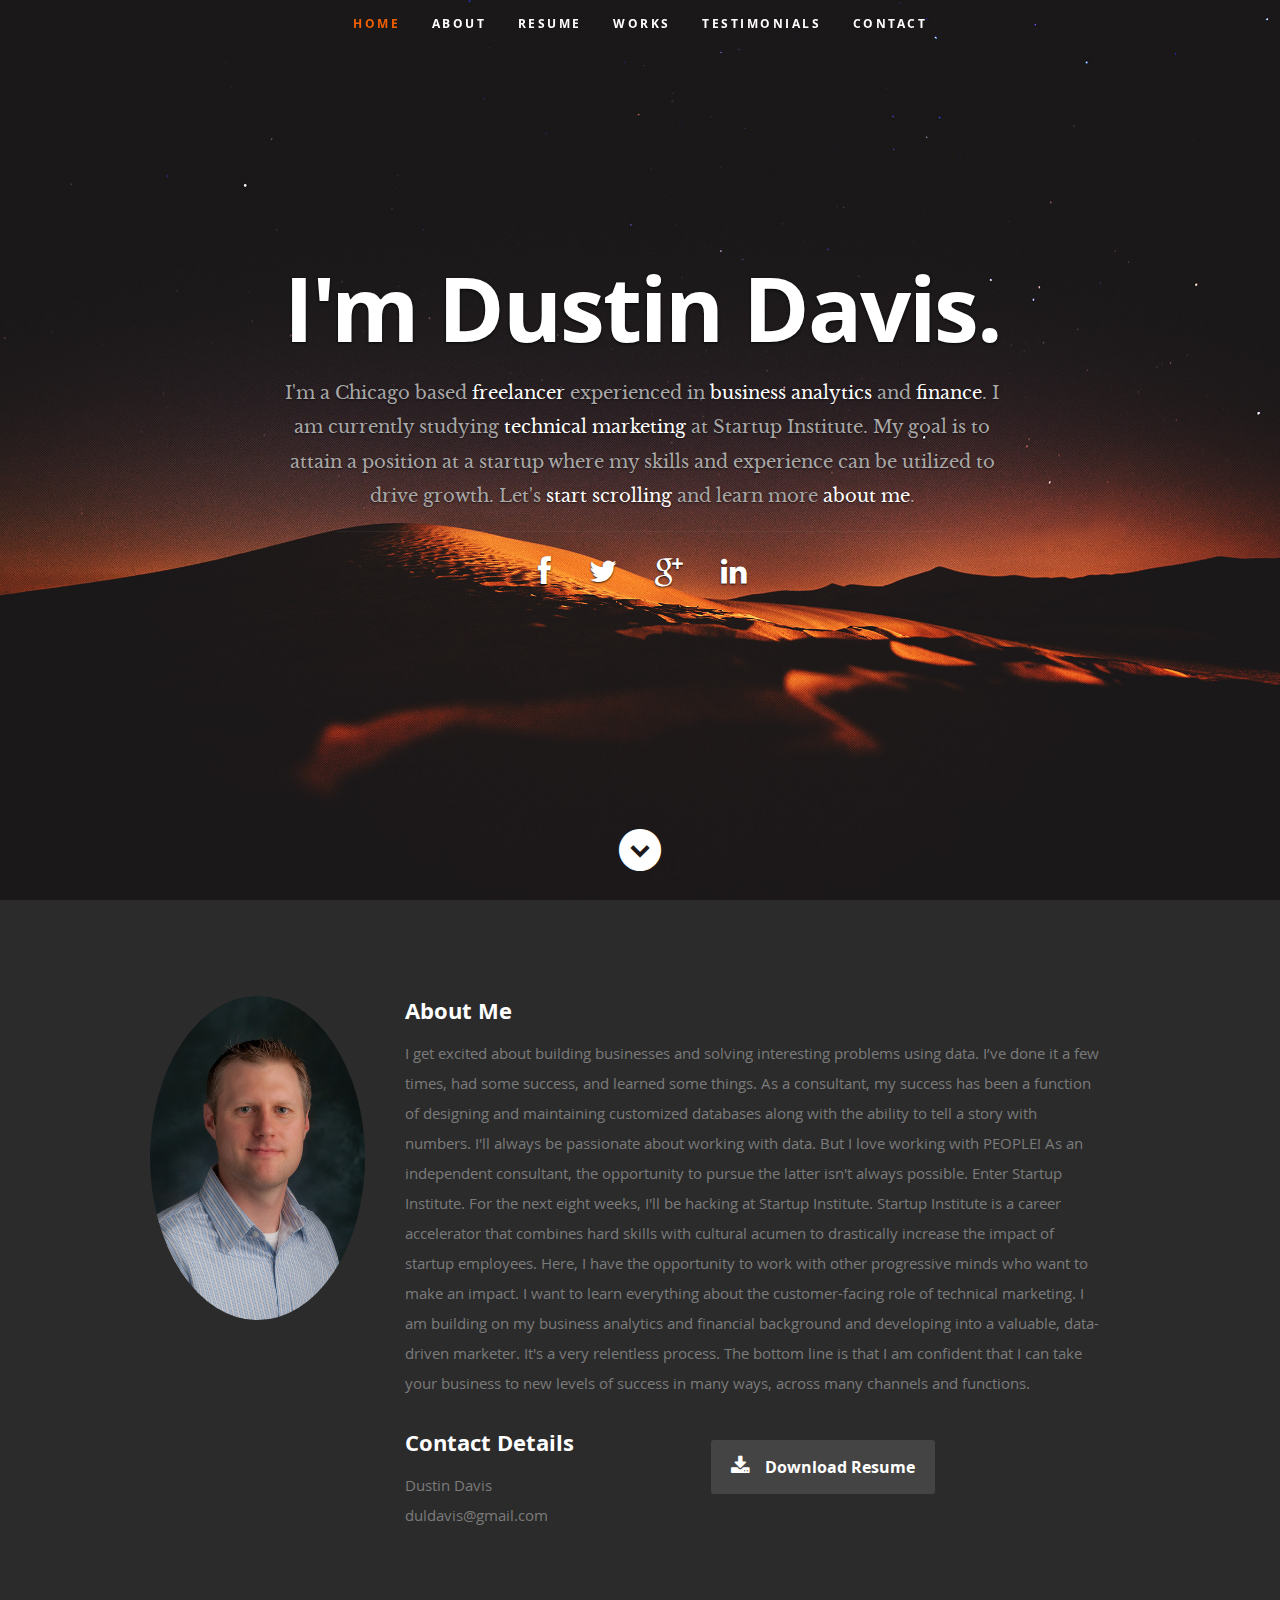
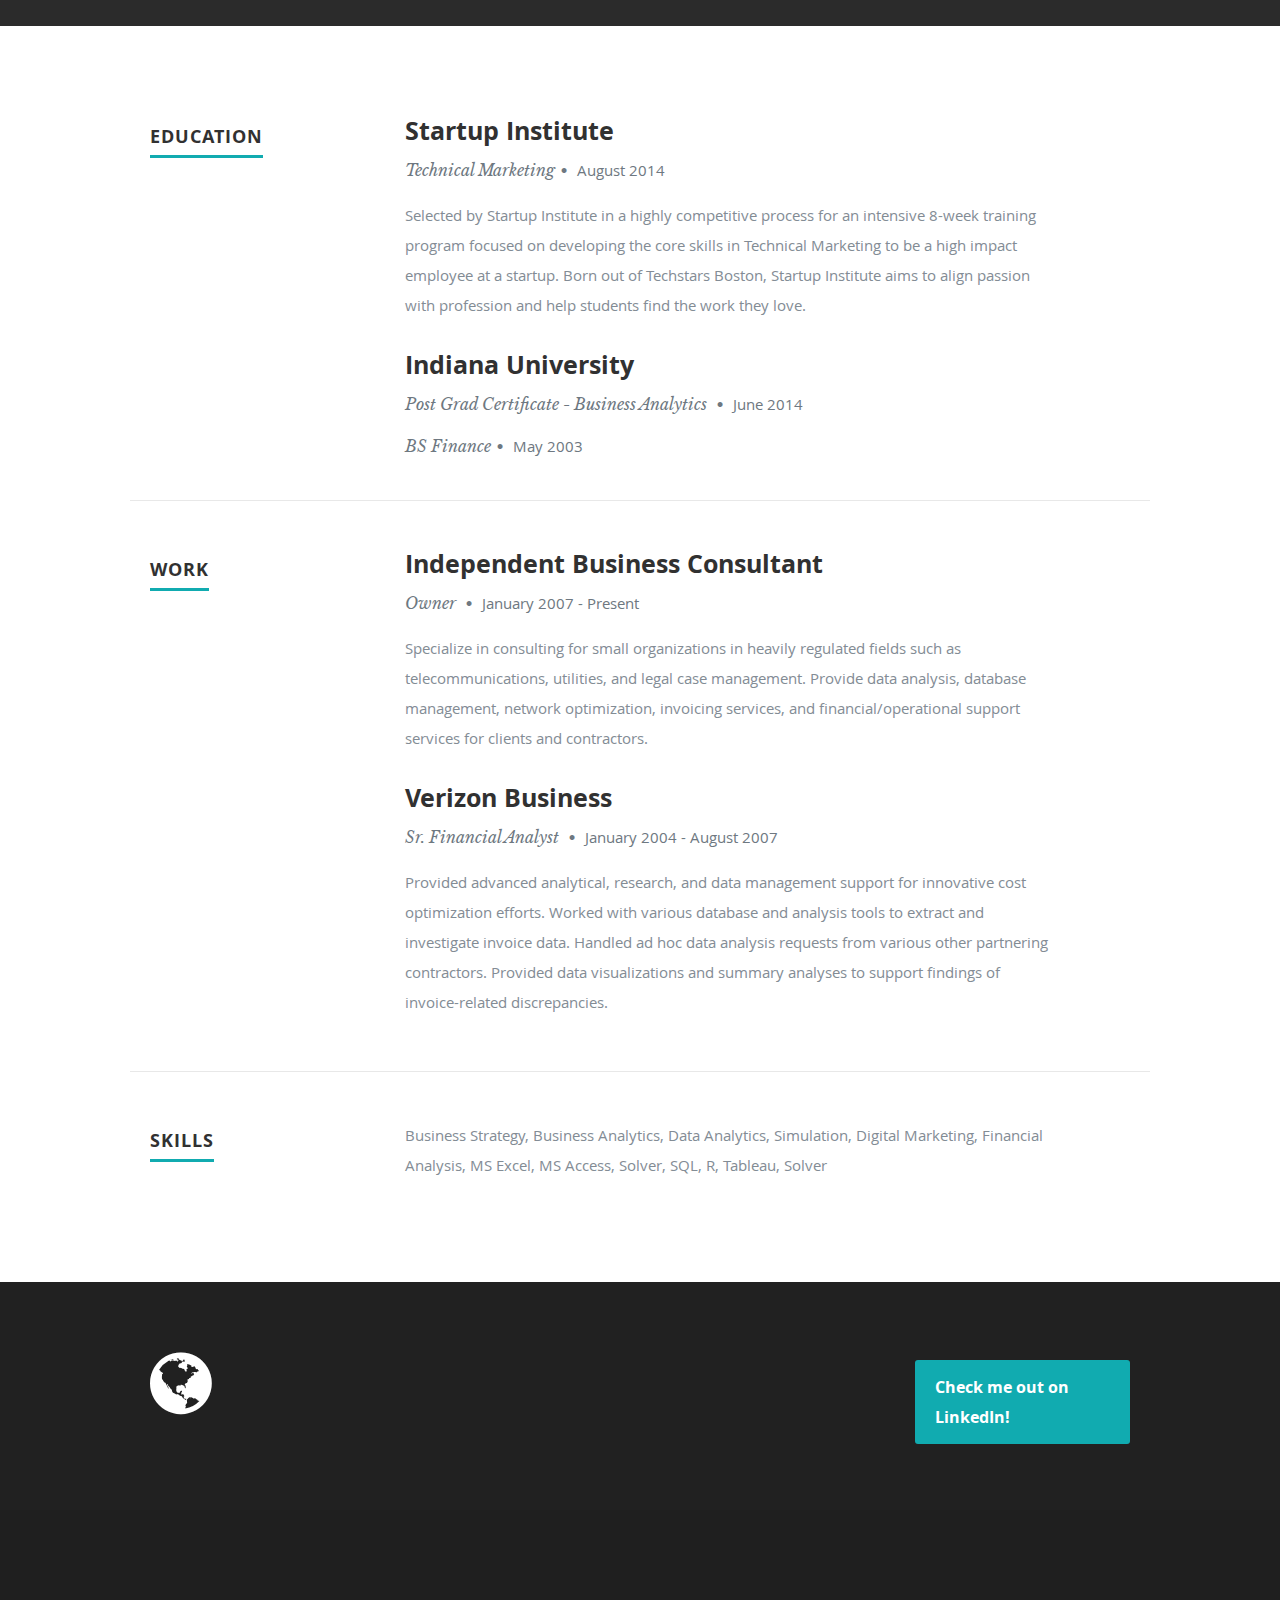
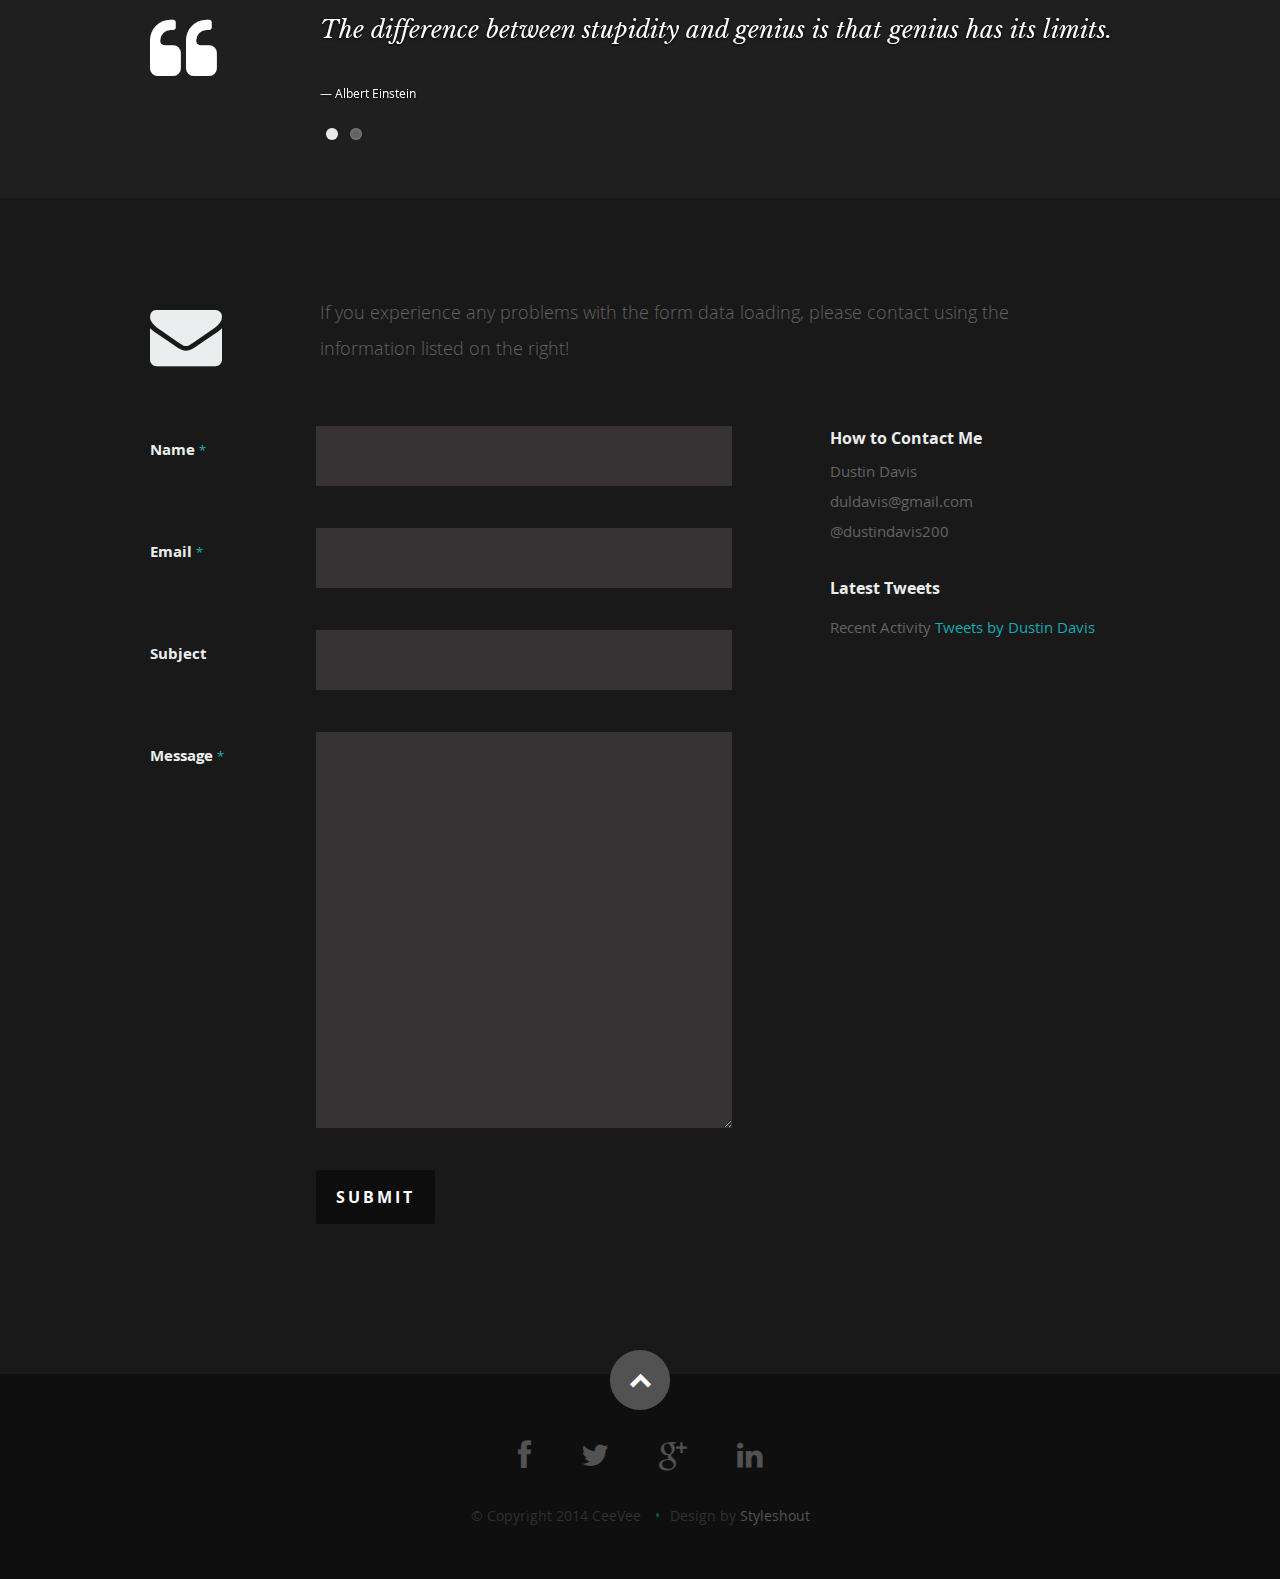
<file: index 7.18.html>
<!DOCTYPE html>
<script>
  (function(i,s,o,g,r,a,m){i['GoogleAnalyticsObject']=r;i[r]=i[r]||function(){
  (i[r].q=i[r].q||[]).push(arguments)},i[r].l=1*new Date();a=s.createElement(o),
  m=s.getElementsByTagName(o)[0];a.async=1;a.src=g;m.parentNode.insertBefore(a,m)
  })(window,document,'script','//www.google-analytics.com/analytics.js','ga');

  ga('create', 'UA-52744233-1', {'allowAnchor': true});
ga('send', 'pageview', { 'page': location.pathname + location.search + location.hash});

</script>




<!--[if lt IE 8 ]><html class="no-js ie ie7" lang="en"> <![endif]-->
<!--[if IE 8 ]><html class="no-js ie ie8" lang="en"> <![endif]-->
<!--[if (gte IE 8)|!(IE)]><!--><html class="no-js" lang="en"> <!--<![endif]-->
<head>

   <!--- Basic Page Needs
   ================================================== -->
   <meta charset="utf-8">
	<title>Dustin Davis - My website </title>
	<meta name="description" content="">
	<meta name="author" content="">

   <!-- Mobile Specific Metas
   ================================================== -->
	<meta name="viewport" content="width=device-width, initial-scale=1, maximum-scale=1">

	<!-- CSS
    ================================================== -->
   <link rel="stylesheet" href="css/default.css">
	<link rel="stylesheet" href="css/layout.css">
   <link rel="stylesheet" href="css/media-queries.css">
   <link rel="stylesheet" href="css/magnific-popup.css">

   <!-- Script
   ================================================== -->
	<script src="js/modernizr.js"></script>

   <!-- Favicons
	================================================== -->
	<link rel="shortcut icon" href="favicon.png" >

</head>

<body>

   <!-- Header
   ================================================== -->
   <header id="home">

      <nav id="nav-wrap">

         <a class="mobile-btn" href="#nav-wrap" title="Show navigation">Show navigation</a>
	      <a class="mobile-btn" href="#" title="Hide navigation">Hide navigation</a>

         <ul id="nav" class="nav">
            <li class="current"><a class="smoothscroll" href="#home">Home</a></li>
            <li><a class="smoothscroll" href="#about">About</a></li>
	         <li><a class="smoothscroll" href="#resume">Resume</a></li>
            <li><a class="smoothscroll" href="#portfolio">Works</a></li>
            <li><a class="smoothscroll" href="#testimonials">Testimonials</a></li>
            <li><a class="smoothscroll" href="#contact">Contact</a></li>
         </ul> <!-- end #nav -->

      </nav> <!-- end #nav-wrap -->

      <div class="row banner">
         <div class="banner-text">
            <h1 class="responsive-headline">I'm Dustin Davis.</h1>
            <h3>I'm a Chicago based <span>freelancer</span> experienced in <span>business analytics</span> and <span>finance</span>.  I am currently studying <span>technical marketing</span> at Startup Institute.  My goal is to attain a position at a startup where my skills and experience can be utilized to drive growth.
Let's <a class="smoothscroll" href="#about">start scrolling</a>
            and learn more <a class="smoothscroll" href="#about">about me</a>.</h3>
            <hr />
            <ul class="social">
               <li><a href="https://www.facebook.com/dustin.davis.71619"><i class="fa fa-facebook"></i></a></li>
               <li><a href="https://twitter.com/dustindavis200"><i class="fa fa-twitter"></i></a></li>
               <li><a href="https://plus.google.com/+DustinDavis200/about/p/pub"><i class="fa fa-google-plus"></i></a></li>
               <li><a href="https://www.linkedin.com/in/duldavis"><i class="fa fa-linkedin"></i></a></li>
               
            </ul>
         </div>
      </div>

      <p class="scrolldown">
         <a class="smoothscroll" href="#about"><i class="icon-down-circle"></i></a>
      </p>

   </header> <!-- Header End -->


   <!-- About Section
   ================================================== -->
   <section id="about">

      <div class="row">

         <div class="three columns">

            <img class="profile-pic"  src="images/profilepic.jpg" alt="images/profilepic2.jpg" />

         </div>

         <div class="nine columns main-col">

            <h2>About Me</h2>

            <p>I get excited about building businesses and solving interesting problems using data. I’ve done it a few times, had some success, and learned some things. As a consultant, my success has been a function of designing and maintaining customized databases along with the ability to tell a story with numbers.

I'll always be passionate about working with data. But I love working with PEOPLE! As an independent consultant, the opportunity to pursue the latter isn't always possible. Enter Startup Institute.

For the next eight weeks, I'll be hacking at Startup Institute. Startup Institute is a career accelerator that combines hard skills with cultural acumen to drastically increase the impact of startup employees. Here, I have the opportunity to work with other progressive minds who want to make an impact. 

I want to learn everything about the customer-facing role of technical marketing. I am building on my business analytics and financial background and developing into a valuable, data-driven marketer. It's a very relentless process.

The bottom line is that I am confident that I can take your business to new levels of success in many ways, across many channels and functions.
            </p>

            <div class="row">

               <div class="columns contact-details">

                  <h2>Contact Details</h2>
                  <p class="address">
						   <span>Dustin Davis</span><br>
					
                     <span>duldavis@gmail.com</span>
					   </p>

               </div>

               <div class="columns download">
                  <p>
                     <a href="https://production-startupschool.s3.amazonaws.com/sipeople-studentprofile/Dustin_Davis_Resume_Marketing_Analyst.pdf" class="button"><i class="fa fa-download"></i>Download Resume</a>
                  </p>
               </div>

            </div> <!-- end row -->

         </div> <!-- end .main-col -->

      </div>

   </section> <!-- About Section End-->


   <!-- Resume Section
   ================================================== -->
   <section id="resume">

      <!-- Education
      ----------------------------------------------- -->
      <div class="row education">

         <div class="three columns header-col">
            <h1><span>Education</span></h1>
         </div>

         <div class="nine columns main-col">

            <div class="row item">

               <div class="twelve columns">

                  <h3>Startup Institute</h3>
                  <p class="info">Technical Marketing<span>&bull;</span> <em class="date">August 2014</em></p>

                  <p>
                  Selected by Startup Institute in a highly competitive process for an intensive 8-week training program focused on developing the core skills in Technical Marketing to be a high impact employee at a startup. Born out of Techstars Boston, Startup Institute aims to align passion with profession and help students find the work they love.
                  </p>

               </div>

            </div> <!-- item end -->

            <div class="row item">

               <div class="twelve columns">

                  <h3>Indiana University</h3>
                  <p class="info"> Post Grad Certificate - Business Analytics <span>&bull;</span> <em class="date">June 2014</em></p>
                  <p class="info"> BS Finance<span>&bull;</span> <em class="date">May 2003</em></p>

                  

               </div>
            


            </div> <!-- item end -->

         </div> <!-- main-col end -->

      </div> <!-- End Education -->


      <!-- Work
      ----------------------------------------------- -->
      <div class="row work">

         <div class="three columns header-col">
            <h1><span>Work</span></h1>
         </div>

         <div class="nine columns main-col">

            <div class="row item">

               <div class="twelve columns">

                  <h3>Independent Business Consultant</h3>
                  <p class="info"> Owner <span>&bull;</span> <em class="date">January 2007 - Present</em></p>

                  <p>
                  Specialize in consulting for small organizations in heavily regulated fields such as telecommunications, utilities, and legal case management. Provide data analysis, database management, network optimization, invoicing services, and financial/operational support services for clients and contractors.
                  </p>

               </div>

            </div> <!-- item end -->

            <div class="row item">

               <div class="twelve columns">

                  <h3>Verizon Business</h3>
                  <p class="info"> Sr. Financial Analyst <span>&bull;</span> <em class="date">January 2004 - August 2007</em></p>

                  <p>
                  Provided advanced analytical, research, and data management support for innovative cost optimization efforts. Worked with various database and analysis tools to extract and investigate invoice data.  Handled ad hoc data analysis requests from various other partnering contractors. Provided data visualizations and summary analyses to support findings of invoice-related discrepancies.
                  </p>

               </div>

            </div> <!-- item end -->

         </div> <!-- main-col end -->

      </div> <!-- End Work -->


      <!-- Skills
      ----------------------------------------------- -->
      <div class="row skill">

         <div class="three columns header-col">
            <h1><span>Skills</span></h1>
         </div>

         <div class="nine columns main-col">

           <p> Business Strategy, Business Analytics, Data Analytics, Simulation, Digital Marketing, Financial Analysis, MS Excel, MS Access, Solver, SQL, R, Tableau, Solver</p>

				

			</div> <!-- main-col end -->

      </div> <!-- End skills -->

   </section> <!-- Resume Section End-->


   <!-- Portfolio Section
   ================================================== -->
   


   <!-- Call-To-Action Section
   ================================================== -->
   <section id="call-to-action">

      <div class="row">

         <div class="two columns header-col">

            <h1><span>Get Hosting.</span></h1>

         </div>

         <div class="seven columns">

            

         </div>

         <div class="three columns action">

            <a href="https://www.linkedin.com/in/duldavis" class="button">Check me out on LinkedIn!</a>

         </div>

      </div>

   </section> <!-- Call-To-Action Section End-->


   <!-- Testimonials Section
   ================================================== -->
   <section id="testimonials">

      <div class="text-container">

         <div class="row">

            <div class="two columns header-col">

               <h1><span>Client Testimonials</span></h1>

            </div>

            <div class="ten columns flex-container">

               <div class="flexslider">

                  <ul class="slides">

                     <li>
                        <blockquote>
                           <p>The difference between stupidity and genius is that genius has its limits.
                           </p>
                           <cite>Albert Einstein</cite>
                        </blockquote>
                     </li> <!-- slide ends -->

                     <li>
                        <blockquote>
                           <p>When I let go of what I am, I become what I might be.
                           </p>
                           <cite>Lao Tzu</cite>
                        </blockquote>
                     </li> <!-- slide ends -->

                  </ul>

               </div> <!-- div.flexslider ends -->

            </div> <!-- div.flex-container ends -->

         </div> <!-- row ends -->

       </div>  <!-- text-container ends -->

   </section> <!-- Testimonials Section End-->


   <!-- Contact Section
   ================================================== -->
   <section id="contact">

         <div class="row section-head">

            <div class="two columns header-col">

               <h1><span>Get In Touch.</span></h1>

            </div>

            <div class="ten columns">

                  <p class="lead">If you experience any problems with the form data loading, please contact using the information listed on the right!
                  </p>

            </div>

         </div>

         <div class="row">

            <div class="eight columns">

               <!-- form -->
               <form action="inc/sendEmail.php" method="post" id="contactForm" name="contactForm">
               <fieldset>

                  <div>
                     <label for="contactName">Name <span class="required">*</span></label>
                     <input type="text" value="" size="35" id="contactName" name="contactName">
                  </div>

                  <div>
                     <label for="contactEmail">Email <span class="required">*</span></label>
                     <input type="text" value="" size="35" id="contactEmail" name="contactEmail">
                  </div>

                  <div>
                     <label for="contactSubject">Subject</label>
                     <input type="text" value="" size="35" id="contactSubject" name="contactSubject">
                  </div>

                  <div>
                     <label for="contactMessage">Message <span class="required">*</span></label>
                     <textarea cols="50" rows="15" id="contactMessage" name="contactMessage"></textarea>
                  </div>

                  <div>
                     <button class="submit">Submit</button>
                     <span id="image-loader">
                        <img alt=""  src="images/loader.gif">
                     </span>
                  </div>

               </fieldset>
               </form> <!-- Form End -->

               <!-- contact-warning -->
               <div id="message-warning"> Error boy</div>
               <!-- contact-success -->
				   <div id="message-success">
                  <i class="fa fa-check"></i>Your message was sent, thank you!<br>
				   </div>

            </div>


            <aside class="four columns footer-widgets">

               <div class="widget widget_contact">

					   <h4>How to Contact Me</h4>
					   <p class="address">
						   Dustin Davis<br>
						   duldavis@gmail.com <br>
						   @dustindavis200<br>
						   <span></span>
					   </p>

				   </div>

               <div class="widget widget_tweets">

                  <h4 class="widget-title">Latest Tweets</h4>

                  <ul id="twitter">
                     <li>
                        <span>
                        Recent Activity
                        

                        <a class="twitter-timeline" href="https://twitter.com/dustindavis200" data-widget-id="487094673983283200">Tweets by Dustin Davis</a>
<script>!function(d,s,id){var js,fjs=d.getElementsByTagName(s)[0],p=/^http:/.test(d.location)?'http':'https';if(!d.getElementById(id)){js=d.createElement(s);js.id=id;js.src=p+"://platform.twitter.com/widgets.js";fjs.parentNode.insertBefore(js,fjs);}}(document,"script","twitter-wjs");</script>



                        </span>
                        
                     </li>
                     
                  </ul>

		         </div>

            </aside>

      </div>

   </section> <!-- Contact Section End-->


   <!-- footer
   ================================================== -->
   <footer>

      <div class="row">

         <div class="twelve columns">

            <ul class="social-links">
               <li><a href="https://www.facebook.com/dustin.davis.71619"><i class="fa fa-facebook"></i></a></li>
               <li><a href="https://twitter.com/dustindavis200"><i class="fa fa-twitter"></i></a></li>
               <li><a href="https://plus.google.com/+DustinDavis200/about/p/pub"><i class="fa fa-google-plus"></i></a></li>
               <li><a href="https://www.linkedin.com/in/duldavis"><i class="fa fa-linkedin"></i></a></li>
               
            </ul>

            <ul class="copyright">
               <li>&copy; Copyright 2014 CeeVee</li>
               <li>Design by <a title="Styleshout" href="http://www.styleshout.com/">Styleshout</a></li>   
            </ul>

         </div>

         <div id="go-top"><a class="smoothscroll" title="Back to Top" href="#home"><i class="icon-up-open"></i></a></div>

      </div>
<script>jQuery(document).ready(function () {
    var hashtag = /#\S+/
    jQuery('.menu a').click(function(){
        var match = jQuery(this).attr('href').match(hashtag);
        ga('send', 'pageview', '/' + match[0]);
    })
});
</script>
   </footer> <!-- Footer End-->

   <!-- Java Script
   ================================================== -->


   <script src="http://ajax.googleapis.com/ajax/libs/jquery/1.10.2/jquery.min.js"></script>
   <script>window.jQuery || document.write('<script src="js/jquery-1.10.2.min.js"><\/script>')</script>
   <script type="text/javascript" src="js/jquery-migrate-1.2.1.min.js"></script>

   <script src="js/jquery.flexslider.js"></script>
   <script src="js/waypoints.js"></script>
   <script src="js/jquery.fittext.js"></script>
   <script src="js/magnific-popup.js"></script>
   <script src="js/init.js"></script>

</body>

</html>
</file>
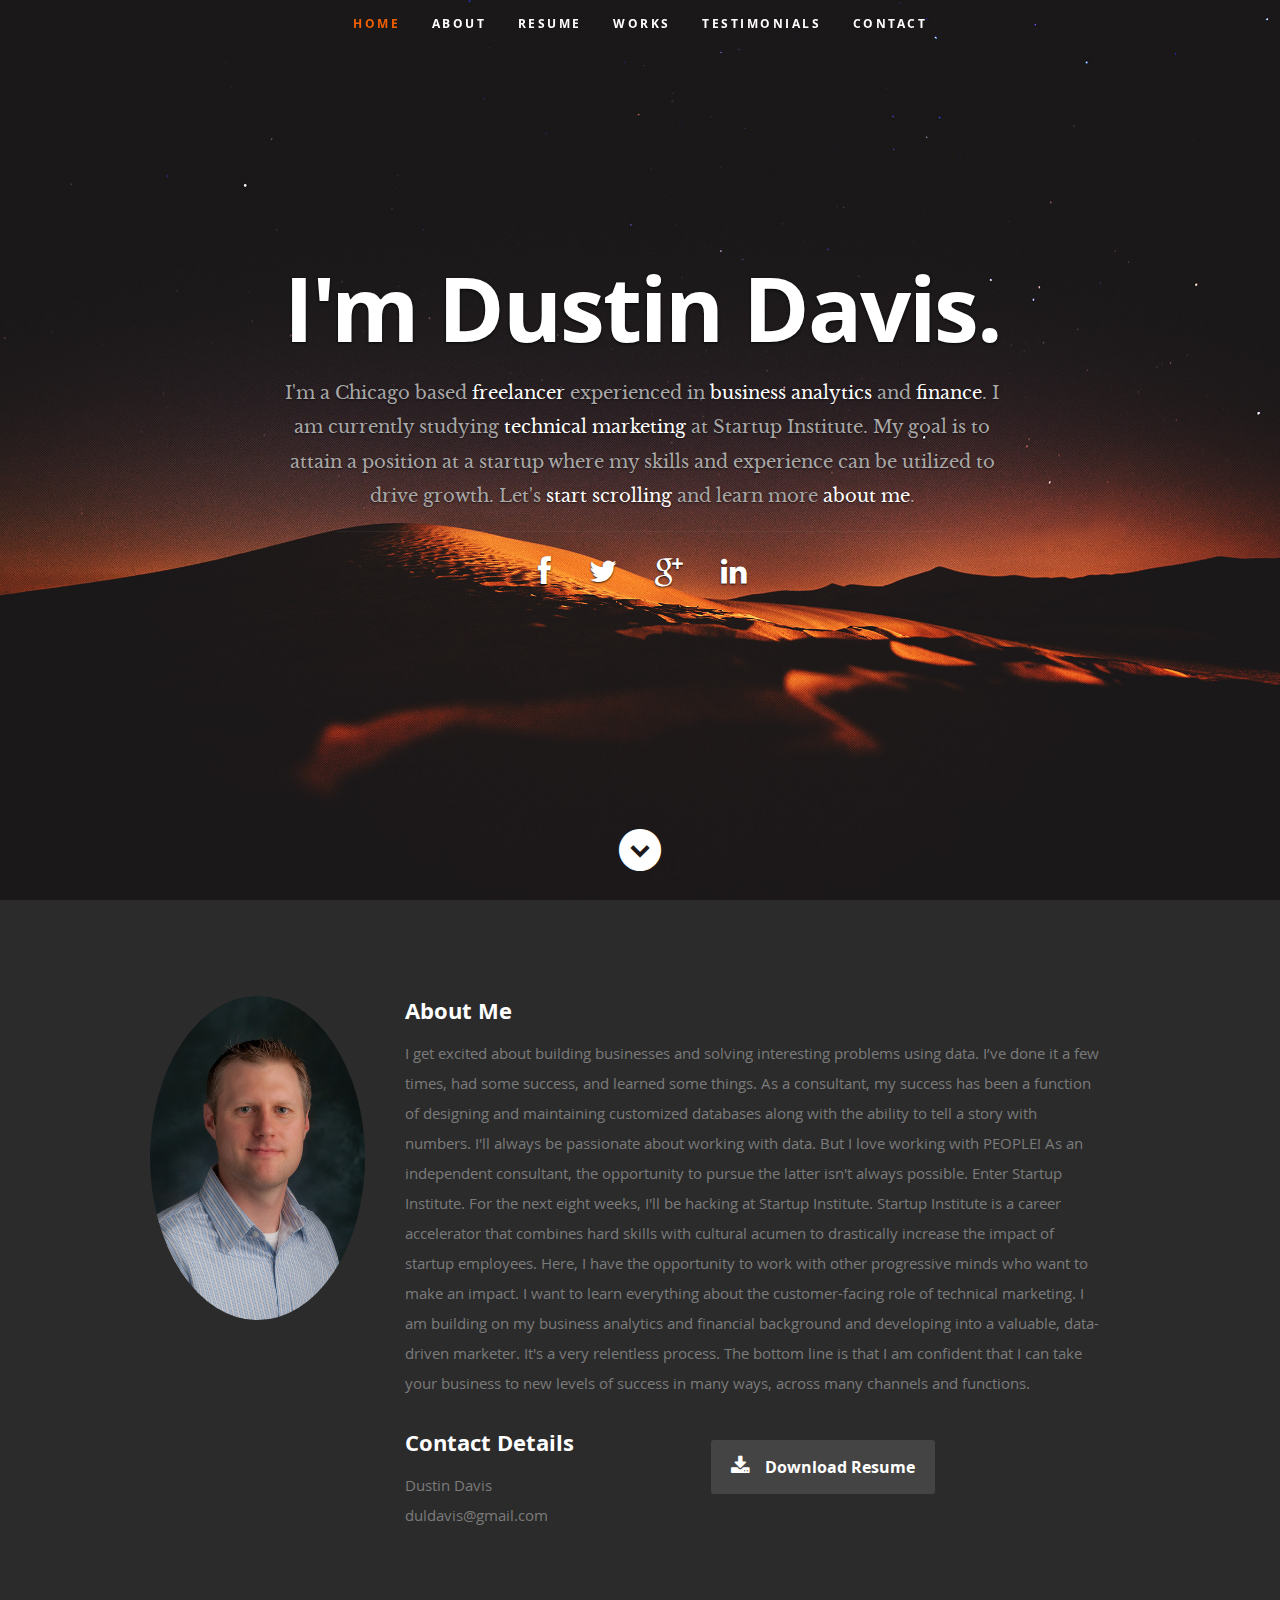
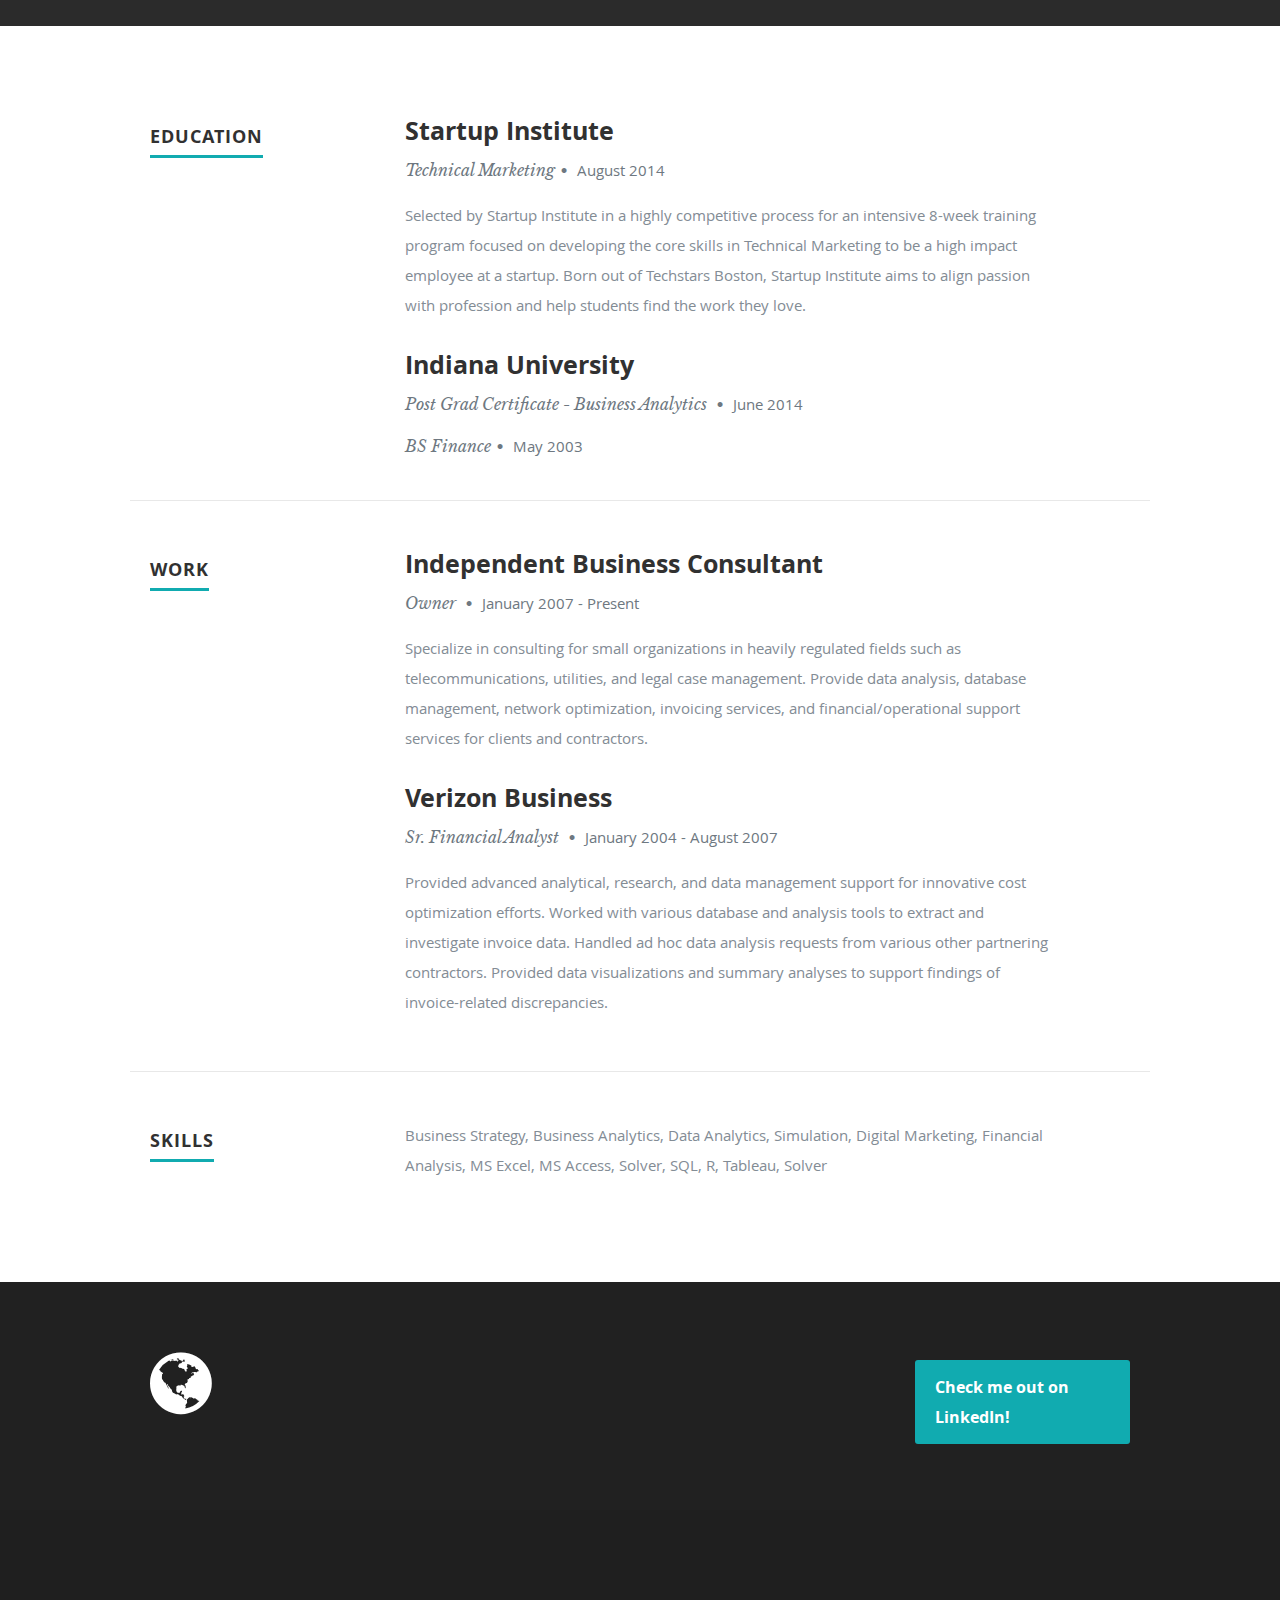
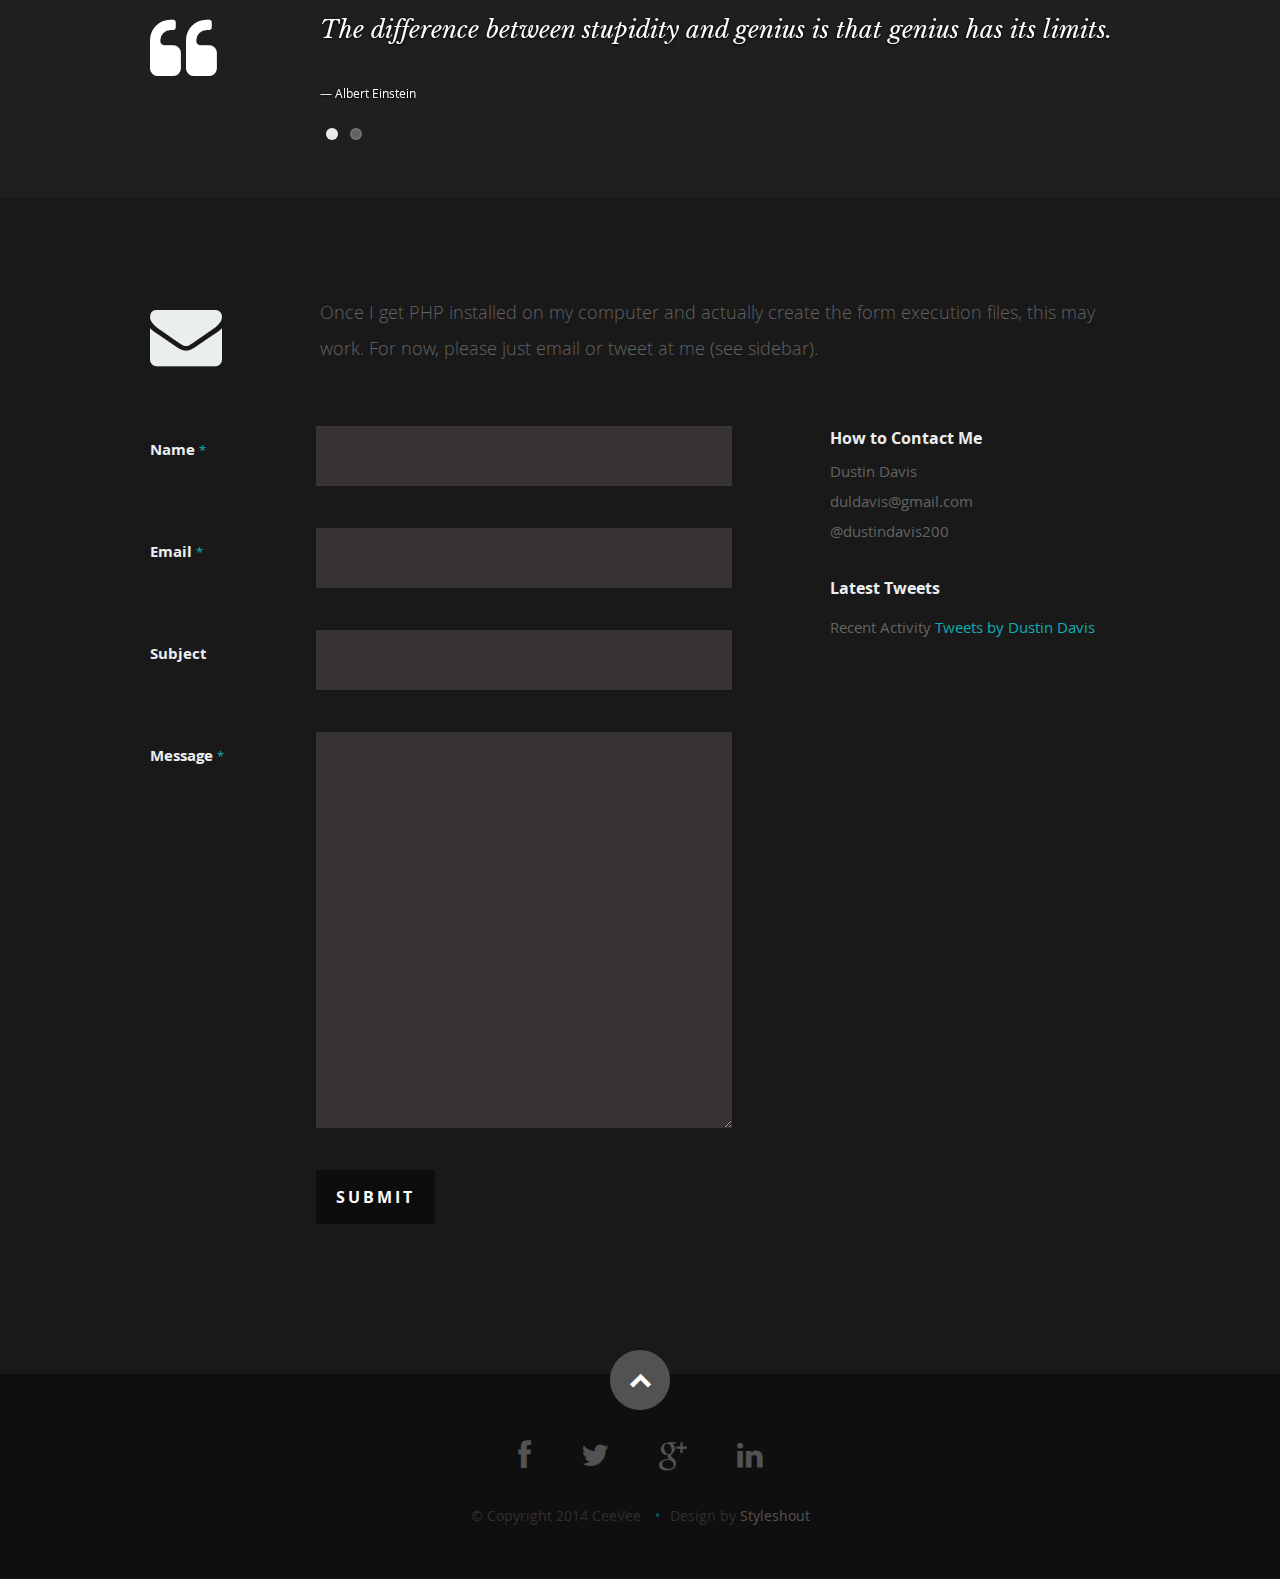
<file: index old in case.html>
<!DOCTYPE html>
<script>
  (function(i,s,o,g,r,a,m){i['GoogleAnalyticsObject']=r;i[r]=i[r]||function(){
  (i[r].q=i[r].q||[]).push(arguments)},i[r].l=1*new Date();a=s.createElement(o),
  m=s.getElementsByTagName(o)[0];a.async=1;a.src=g;m.parentNode.insertBefore(a,m)
  })(window,document,'script','//www.google-analytics.com/analytics.js','ga');

  ga('create', 'UA-52744233-1', 'auto');
  ga('send', 'pageview');

</script>




<!--[if lt IE 8 ]><html class="no-js ie ie7" lang="en"> <![endif]-->
<!--[if IE 8 ]><html class="no-js ie ie8" lang="en"> <![endif]-->
<!--[if (gte IE 8)|!(IE)]><!--><html class="no-js" lang="en"> <!--<![endif]-->
<head>

   <!--- Basic Page Needs
   ================================================== -->
   <meta charset="utf-8">
	<title>Dustin Davis - My website HTML5/CSS3 </title>
	<meta name="description" content="">
	<meta name="author" content="">

   <!-- Mobile Specific Metas
   ================================================== -->
	<meta name="viewport" content="width=device-width, initial-scale=1, maximum-scale=1">

	<!-- CSS
    ================================================== -->
   <link rel="stylesheet" href="css/default.css">
	<link rel="stylesheet" href="css/layout.css">
   <link rel="stylesheet" href="css/media-queries.css">
   <link rel="stylesheet" href="css/magnific-popup.css">

   <!-- Script
   ================================================== -->
	<script src="js/modernizr.js"></script>

   <!-- Favicons
	================================================== -->
	<link rel="shortcut icon" href="favicon.png" >

</head>

<body>

   <!-- Header
   ================================================== -->
   <header id="home">

      <nav id="nav-wrap">

         <a class="mobile-btn" href="#nav-wrap" title="Show navigation">Show navigation</a>
	      <a class="mobile-btn" href="#" title="Hide navigation">Hide navigation</a>

         <ul id="nav" class="nav">
            <li class="current"><a class="smoothscroll" href="#home">Home</a></li>
            <li><a class="smoothscroll" href="#about">About</a></li>
	         <li><a class="smoothscroll" href="#resume">Resume</a></li>
            <li><a class="smoothscroll" href="#portfolio">Works</a></li>
            <li><a class="smoothscroll" href="#testimonials">Testimonials</a></li>
            <li><a class="smoothscroll" href="#contact">Contact</a></li>
         </ul> <!-- end #nav -->

      </nav> <!-- end #nav-wrap -->

      <div class="row banner">
         <div class="banner-text">
            <h1 class="responsive-headline">I'm Dustin Davis.</h1>
            <h3>I'm a Chicago based <span>freelancer</span> experienced in <span>business analytics</span> and <span>finance</span>.  I am currently studying <span>technical marketing</span> at Startup Institute.  My goal is to attain a position at a startup where my skills and experience can be utilized to drive growth.
Let's <a class="smoothscroll" href="#about">start scrolling</a>
            and learn more <a class="smoothscroll" href="#about">about me</a>.</h3>
            <hr />
            <ul class="social">
               <li><a href="https://www.facebook.com/dustin.davis.71619"><i class="fa fa-facebook"></i></a></li>
               <li><a href="https://twitter.com/dustindavis200"><i class="fa fa-twitter"></i></a></li>
               <li><a href="https://plus.google.com/+DustinDavis200/about/p/pub"><i class="fa fa-google-plus"></i></a></li>
               <li><a href="https://www.linkedin.com/in/duldavis"><i class="fa fa-linkedin"></i></a></li>
               
            </ul>
         </div>
      </div>

      <p class="scrolldown">
         <a class="smoothscroll" href="#about"><i class="icon-down-circle"></i></a>
      </p>

   </header> <!-- Header End -->


   <!-- About Section
   ================================================== -->
   <section id="about">

      <div class="row">

         <div class="three columns">

            <img class="profile-pic"  src="images/profilepic.jpg" alt="images/profilepic2.jpg" />

         </div>

         <div class="nine columns main-col">

            <h2>About Me</h2>

            <p>I get excited about building businesses and solving interesting problems using data. I’ve done it a few times, had some success, and learned some things. As a consultant, my success has been a function of designing and maintaining customized databases along with the ability to tell a story with numbers.

I'll always be passionate about working with data. But I love working with PEOPLE! As an independent consultant, the opportunity to pursue the latter isn't always possible. Enter Startup Institute.

For the next eight weeks, I'll be hacking at Startup Institute. Startup Institute is a career accelerator that combines hard skills with cultural acumen to drastically increase the impact of startup employees. Here, I have the opportunity to work with other progressive minds who want to make an impact. 

I want to learn everything about the customer-facing role of technical marketing. I am building on my business analytics and financial background and developing into a valuable, data-driven marketer. It's a very relentless process.

The bottom line is that I am confident that I can take your business to new levels of success in many ways, across many channels and functions.
            </p>

            <div class="row">

               <div class="columns contact-details">

                  <h2>Contact Details</h2>
                  <p class="address">
						   <span>Dustin Davis</span><br>
					
                     <span>duldavis@gmail.com</span>
					   </p>

               </div>

               <div class="columns download">
                  <p>
                     <a href="https://production-startupschool.s3.amazonaws.com/sipeople-studentprofile/Dustin_Davis_Resume_Marketing_Analyst.pdf" class="button"><i class="fa fa-download"></i>Download Resume</a>
                  </p>
               </div>

            </div> <!-- end row -->

         </div> <!-- end .main-col -->

      </div>

   </section> <!-- About Section End-->


   <!-- Resume Section
   ================================================== -->
   <section id="resume">

      <!-- Education
      ----------------------------------------------- -->
      <div class="row education">

         <div class="three columns header-col">
            <h1><span>Education</span></h1>
         </div>

         <div class="nine columns main-col">

            <div class="row item">

               <div class="twelve columns">

                  <h3>Startup Institute</h3>
                  <p class="info">Technical Marketing<span>&bull;</span> <em class="date">August 2014</em></p>

                  <p>
                  Selected by Startup Institute in a highly competitive process for an intensive 8-week training program focused on developing the core skills in Technical Marketing to be a high impact employee at a startup. Born out of Techstars Boston, Startup Institute aims to align passion with profession and help students find the work they love.
                  </p>

               </div>

            </div> <!-- item end -->

            <div class="row item">

               <div class="twelve columns">

                  <h3>Indiana University</h3>
                  <p class="info"> Post Grad Certificate - Business Analytics <span>&bull;</span> <em class="date">June 2014</em></p>
                  <p class="info"> BS Finance<span>&bull;</span> <em class="date">May 2003</em></p>

                  

               </div>
            


            </div> <!-- item end -->

         </div> <!-- main-col end -->

      </div> <!-- End Education -->


      <!-- Work
      ----------------------------------------------- -->
      <div class="row work">

         <div class="three columns header-col">
            <h1><span>Work</span></h1>
         </div>

         <div class="nine columns main-col">

            <div class="row item">

               <div class="twelve columns">

                  <h3>Independent Business Consultant</h3>
                  <p class="info"> Owner <span>&bull;</span> <em class="date">January 2007 - Present</em></p>

                  <p>
                  Specialize in consulting for small organizations in heavily regulated fields such as telecommunications, utilities, and legal case management. Provide data analysis, database management, network optimization, invoicing services, and financial/operational support services for clients and contractors.
                  </p>

               </div>

            </div> <!-- item end -->

            <div class="row item">

               <div class="twelve columns">

                  <h3>Verizon Business</h3>
                  <p class="info"> Sr. Financial Analyst <span>&bull;</span> <em class="date">January 2004 - August 2007</em></p>

                  <p>
                  Provided advanced analytical, research, and data management support for innovative cost optimization efforts. Worked with various database and analysis tools to extract and investigate invoice data.  Handled ad hoc data analysis requests from various other partnering contractors. Provided data visualizations and summary analyses to support findings of invoice-related discrepancies.
                  </p>

               </div>

            </div> <!-- item end -->

         </div> <!-- main-col end -->

      </div> <!-- End Work -->


      <!-- Skills
      ----------------------------------------------- -->
      <div class="row skill">

         <div class="three columns header-col">
            <h1><span>Skills</span></h1>
         </div>

         <div class="nine columns main-col">

           <p> Business Strategy, Business Analytics, Data Analytics, Simulation, Digital Marketing, Financial Analysis, MS Excel, MS Access, Solver, SQL, R, Tableau, Solver</p>

				

			</div> <!-- main-col end -->

      </div> <!-- End skills -->

   </section> <!-- Resume Section End-->


   <!-- Portfolio Section
   ================================================== -->
   


   <!-- Call-To-Action Section
   ================================================== -->
   <section id="call-to-action">

      <div class="row">

         <div class="two columns header-col">

            <h1><span>Get Hosting.</span></h1>

         </div>

         <div class="seven columns">

            

         </div>

         <div class="three columns action">

            <a href="https://www.linkedin.com/in/duldavis" class="button">Check me out on LinkedIn!</a>

         </div>

      </div>

   </section> <!-- Call-To-Action Section End-->


   <!-- Testimonials Section
   ================================================== -->
   <section id="testimonials">

      <div class="text-container">

         <div class="row">

            <div class="two columns header-col">

               <h1><span>Client Testimonials</span></h1>

            </div>

            <div class="ten columns flex-container">

               <div class="flexslider">

                  <ul class="slides">

                     <li>
                        <blockquote>
                           <p>The difference between stupidity and genius is that genius has its limits.
                           </p>
                           <cite>Albert Einstein</cite>
                        </blockquote>
                     </li> <!-- slide ends -->

                     <li>
                        <blockquote>
                           <p>When I let go of what I am, I become what I might be.
                           </p>
                           <cite>Lao Tzu</cite>
                        </blockquote>
                     </li> <!-- slide ends -->

                  </ul>

               </div> <!-- div.flexslider ends -->

            </div> <!-- div.flex-container ends -->

         </div> <!-- row ends -->

       </div>  <!-- text-container ends -->

   </section> <!-- Testimonials Section End-->


   <!-- Contact Section
   ================================================== -->
   <section id="contact">

         <div class="row section-head">

            <div class="two columns header-col">

               <h1><span>Get In Touch.</span></h1>

            </div>

            <div class="ten columns">

                  <p class="lead">Once I get PHP installed on my computer and actually create the form execution files, this may work.  For now, please just email or tweet at me (see sidebar).
                  </p>

            </div>

         </div>

         <div class="row">

            <div class="eight columns">

               <!-- form -->
               <form action="" method="post" id="contactForm" name="contactForm">
					<fieldset>

                  <div>
						   <label for="contactName">Name <span class="required">*</span></label>
						   <input type="text" value="" size="35" id="contactName" name="contactName">
                  </div>

                  <div>
						   <label for="contactEmail">Email <span class="required">*</span></label>
						   <input type="text" value="" size="35" id="contactEmail" name="contactEmail">
                  </div>

                  <div>
						   <label for="contactSubject">Subject</label>
						   <input type="text" value="" size="35" id="contactSubject" name="contactSubject">
                  </div>

                  <div>
                     <label for="contactMessage">Message <span class="required">*</span></label>
                     <textarea cols="50" rows="15" id="contactMessage" name="contactMessage"></textarea>
                  </div>

                  <div>
                     <button class="submit">Submit</button>
                     <span id="image-loader">
                        <img alt="" src="images/loader.gif">
                     </span>
                  </div>

					</fieldset>
				   </form> <!-- Form End -->

               <!-- contact-warning -->
               <div id="message-warning"> Error boy</div>
               <!-- contact-success -->
				   <div id="message-success">
                  <i class="fa fa-check"></i>Your message was sent, thank you!<br>
				   </div>

            </div>


            <aside class="four columns footer-widgets">

               <div class="widget widget_contact">

					   <h4>How to Contact Me</h4>
					   <p class="address">
						   Dustin Davis<br>
						   duldavis@gmail.com <br>
						   @dustindavis200<br>
						   <span></span>
					   </p>

				   </div>

               <div class="widget widget_tweets">

                  <h4 class="widget-title">Latest Tweets</h4>

                  <ul id="twitter">
                     <li>
                        <span>
                        Recent Activity
                        

                        <a class="twitter-timeline" href="https://twitter.com/dustindavis200" data-widget-id="487094673983283200">Tweets by Dustin Davis</a>
<script>!function(d,s,id){var js,fjs=d.getElementsByTagName(s)[0],p=/^http:/.test(d.location)?'http':'https';if(!d.getElementById(id)){js=d.createElement(s);js.id=id;js.src=p+"://platform.twitter.com/widgets.js";fjs.parentNode.insertBefore(js,fjs);}}(document,"script","twitter-wjs");</script>



                        </span>
                        
                     </li>
                     
                  </ul>

		         </div>

            </aside>

      </div>

   </section> <!-- Contact Section End-->


   <!-- footer
   ================================================== -->
   <footer>

      <div class="row">

         <div class="twelve columns">

            <ul class="social-links">
               <li><a href="https://www.facebook.com/dustin.davis.71619"><i class="fa fa-facebook"></i></a></li>
               <li><a href="https://twitter.com/dustindavis200"><i class="fa fa-twitter"></i></a></li>
               <li><a href="https://plus.google.com/+DustinDavis200/about/p/pub"><i class="fa fa-google-plus"></i></a></li>
               <li><a href="https://www.linkedin.com/in/duldavis"><i class="fa fa-linkedin"></i></a></li>
               
            </ul>

            <ul class="copyright">
               <li>&copy; Copyright 2014 CeeVee</li>
               <li>Design by <a title="Styleshout" href="http://www.styleshout.com/">Styleshout</a></li>   
            </ul>

         </div>

         <div id="go-top"><a class="smoothscroll" title="Back to Top" href="#home"><i class="icon-up-open"></i></a></div>

      </div>

   </footer> <!-- Footer End-->

   <!-- Java Script
   ================================================== -->
   <script src="http://ajax.googleapis.com/ajax/libs/jquery/1.10.2/jquery.min.js"></script>
   <script>window.jQuery || document.write('<script src="js/jquery-1.10.2.min.js"><\/script>')</script>
   <script type="text/javascript" src="js/jquery-migrate-1.2.1.min.js"></script>

   <script src="js/jquery.flexslider.js"></script>
   <script src="js/waypoints.js"></script>
   <script src="js/jquery.fittext.js"></script>
   <script src="js/magnific-popup.js"></script>
   <script src="js/init.js"></script>

</body>

</html>
</file>
<file: css/default.css>
/*
=====================================================================
*   Ceevee v1.0 Default Stylesheet
*   url: styleshout.com
*   03-17-2014
=====================================================================

TOC:
a. Webfonts and Icon fonts
b. Reset
c. Default Styles
   1. Basic
   2. Typography
   3. Links
   4. Images
   5. Buttons
   6. Forms
d. Grid
e. Others
   1. Clearing
   2. Misc

=====================================================================  */

/* ------------------------------------------------------------------ */
/* a. Webfonts and Icon fonts
 ------------------------------------------------------------------ */

@import url("fonts.css");
@import url("fontello/css/fontello.css");
@import url("font-awesome/css/font-awesome.min.css");

/* ------------------------------------------------------------------
/* b. Reset
      Adapted from:
      Normalize.css - https://github.com/necolas/normalize.css/
      HTML5 Doctor Reset - html5doctor.com/html-5-reset-stylesheet/
/* ------------------------------------------------------------------ */

html, body, div, span, object, iframe,
h1, h2, h3, h4, h5, h6, p, blockquote, pre,
abbr, address, cite, code,
del, dfn, em, img, ins, kbd, q, samp,
small, strong, sub, sup, var,
b, i,
dl, dt, dd, ol, ul, li,
fieldset, form, label, legend,
table, caption, tbody, tfoot, thead, tr, th, td,
article, aside, canvas, details, figcaption, figure,
footer, header, hgroup, menu, nav, section, summary,
time, mark, audio, video {
   margin: 0;
   padding: 0;
   border: 0;
   outline: 0;
   font-size: 100%;
   vertical-align: baseline;
   background: transparent;
}

article,aside,details,figcaption,figure,
footer,header,hgroup,menu,nav,section {
   display: block;
}

audio,
canvas,
video {
   display: inline-block;
}

audio:not([controls]) {
   display: none;
   height: 0;
}

[hidden] { display: none; }

code, kbd, pre, samp {
   font-family: monospace, serif;
   font-size: 1em;
}

pre {
   white-space: pre;
   white-space: pre-wrap;
   word-wrap: break-word;
}

blockquote, q { quotes: &#8220 &#8220; }

blockquote:before, blockquote:after,
q:before, q:after {
   content: '';
   content: none;
}

ins {
   background-color: #ff9;
   color: #000;
   text-decoration: none;
}

mark {
   background-color: #A7F4F6;
   color: #555;
}

del { text-decoration: line-through; }

abbr[title], dfn[title] {
   border-bottom: 1px dotted;
   cursor: help;
}

table {
   border-collapse: collapse;
   border-spacing: 0;
}


/* ------------------------------------------------------------------ */
/* c. Default and Basic Styles
      Adapted from:
      Skeleton CSS Framework - http://www.getskeleton.com/
      Typeplate Typographic Starter Kit - http://typeplate.com/
/* ------------------------------------------------------------------ */

/*  1. Basic  ------------------------------------------------------- */

*,
*:before,
*:after {
   -moz-box-sizing: border-box;
   -webkit-box-sizing: border-box;
   box-sizing: border-box;
}

html {
   font-size: 62.5%;
   -webkit-font-smoothing: antialiased;
}

body {
   background: #fff;
   font-family: 'opensans-regular', sans-serif;
   font-weight: normal;
   font-size: 15px;
   line-height: 30px;
	color: #838C95;

   -webkit-font-smoothing: antialiased; /* Fix for webkit rendering */
	-webkit-text-size-adjust: 100%;
}

/*  2. Typography
       Vertical rhythm with leading derived from 6
--------------------------------------------------------------------- */

h1, h2, h3, h4, h5, h6 {
   color: #313131;
	font-family: 'opensans-bold', sans-serif;
   font-weight: normal;
}
h1 a, h2 a, h3 a, h4 a, h5 a, h6 a { font-weight: inherit; }
h1 { font-size: 38px; line-height: 42px; margin-bottom: 12px; letter-spacing: -1px; }
h2 { font-size: 28px; line-height: 36px; margin-bottom: 6px; }
h3 { font-size: 22px; line-height: 30px; margin-bottom: 12px; }
h4 { font-size: 20px; line-height: 30px; margin-bottom: 6px; }
h5 { font-size: 18px; line-height: 30px; }
h6 { font-size: 14px; line-height: 30px; }
.subheader { }

p { margin: 0 0 30px 0; }
p img { margin: 0; }
p.lead {
   font: 19px/36px 'opensans-light', sans-serif;
   margin-bottom: 18px;
}

/* for 'em' and 'strong' tags, font-size and line-height should be same with
the body tag due to rendering problems in some browsers */
em { font: 15px/30px 'opensans-italic', sans-serif; }
strong, b { font: 15px/30px 'opensans-bold', sans-serif; }
small { font-size: 11px; line-height: inherit; }

/*	Blockquotes */
blockquote {
   margin: 30px 0px;
   padding-left: 40px;
   position: relative;
}
blockquote:before {
   content: "\201C";
   opacity: 0.45;
   font-size: 80px;
   line-height: 0px;
   margin: 0;
   font-family: arial, sans-serif;

   position: absolute;
   top:  30px;
	left: 0;
}
blockquote p {
   font-family: 'librebaskerville-italic', serif;
   padding: 0;
   font-size: 18px;
   line-height: 36px;
}
blockquote cite {
   display: block;
   font-size: 12px;
   font-style: normal;
   line-height: 18px;
}
blockquote cite:before { content: "\2014 \0020"; }
blockquote cite a,
blockquote cite a:visited { color: #8B9798; border: none }

/* ---------------------------------------------------------------------
/*  Pull Quotes Markup
/*
    <aside class="pull-quote">
		<blockquote>
			<p></p>
		</blockquote>
	 </aside>
/*
/* --------------------------------------------------------------------- */
.pull-quote {
   position: relative;
	padding: 18px 30px 18px 0px;
}
.pull-quote:before,
.pull-quote:after {
	height: 1em;
	opacity: 0.45;
	position: absolute;
	font-size: 80px;
   font-family: Arial, Sans-Serif;
}
.pull-quote:before {
	content: "\201C";
	top:  33px;
	left: 0;
}
.pull-quote:after {
	content: '\201D';
	bottom: -33px;
	right: 0;
}
.pull-quote blockquote {
   margin: 0;
}
.pull-quote blockquote:before {
   content: none;
}

/* Abbreviations */
abbr {
   font-family: 'opensans-bold', sans-serif;
	font-variant: small-caps;
	text-transform: lowercase;
   letter-spacing: .5px;
	color: gray;
}
abbr:hover { cursor: help; }

/* drop cap */
.drop-cap:first-letter {
	float: left;
	margin: 0;
	padding: 14px 6px 0 0;
	font-size: 84px;
	font-family: /* Copperplate */ 'opensans-bold', sans-serif;
   line-height: 60px;
	text-indent: 0;
	background: transparent;
	color: inherit;
}

hr { border: solid #E3E3E3; border-width: 1px 0 0; clear: both; margin: 11px 0 30px; height: 0; }


/*  3. Links  ------------------------------------------------------- */

a, a:visited {
   text-decoration: none;
   outline: 0;
   color: #11ABB0;

   -webkit-transition: color .3s ease-in-out;
   -moz-transition: color .3s ease-in-out;
   -o-transition: color .3s ease-in-out;
   transition: color .3s ease-in-out;
}
a:hover, a:focus { color: #313131; }
p a, p a:visited { line-height: inherit; }


/*  4. List  --------------------------------------------------------- */

ul, ol { margin-bottom: 24px; margin-top: 12px; }
ul { list-style: none outside; }
ol { list-style: decimal; }
ol, ul.square, ul.circle, ul.disc { margin-left: 30px; }
ul.square { list-style: square outside; }
ul.circle { list-style: circle outside; }
ul.disc { list-style: disc outside; }
ul ul, ul ol,
ol ol, ol ul { margin: 6px 0 6px 30px; }
ul ul li, ul ol li,
ol ol li, ol ul li { margin-bottom: 6px; }
li { line-height: 18px; margin-bottom: 12px; }
ul.large li { }
li p { }

/* ---------------------------------------------------------------------
/*  Stats Tab Markup

    <ul class="stats-tabs">
		<li><a href="#">[value]<b>[name]</b></a></li>
	 </ul>

    Extend this object into your markup.
/*
/* --------------------------------------------------------------------- */
.stats-tabs {
   padding: 0;
   margin: 24px 0;
}
.stats-tabs li {
	display: inline-block;
	margin: 0 10px 18px 0;
	padding: 0 10px 0 0;
	border-right: 1px solid #ccc;
}
.stats-tabs li:last-child {
	margin: 0;
	padding: 0;
	border: none;
}
.stats-tabs li a {
	display: inline-block;
	font-size: 22px;
	font-family: 'opensans-bold', sans-serif;
   border: none;
   color: #313131;
}
.stats-tabs li a:hover {
   color:#11ABB0;
}
.stats-tabs li a b {
	display: block;
	margin: 6px 0 0 0;
	font-size: 13px;
	font-family: 'opensans-regular', sans-serif;
   color: #8B9798;
}

/* definition list */
dl { margin: 12px 0; }
dt { margin: 0; color:#11ABB0; }
dd { margin: 0 0 0 20px; }

/* Lining Definition Style Markup */
.lining dt,
.lining dd {
	display: inline;
	margin: 0;
}
.lining dt + dt:before,
.lining dd + dt:before {
	content: "\A";
	white-space: pre;
}
.lining dd + dd:before {
	content: ", ";
}
.lining dd:before {
	content: ": ";
	margin-left: -0.2em;
}

/* Dictionary Definition Style Markup */
.dictionary-style dt {
	display: inline;
	counter-reset: definitions;
}
.dictionary-style dt + dt:before {
	content: ", ";
	margin-left: -0.2em;
}
.dictionary-style dd {
	display: block;
	counter-increment: definitions;
}
.dictionary-style dd:before {
	content: counter(definitions, decimal) ". ";
}

/* Pagination */
.pagination {
   margin: 36px auto;
   text-align: center;
}
.pagination ul li {
   display: inline-block;
   margin: 0;
   padding: 0;
}
.pagination .page-numbers {
   font: 15px/18px 'opensans-bold', sans-serif;
   display: inline-block;
   padding: 6px 10px;
   margin-right: 3px;
   margin-bottom: 6px;
	color: #6E757C;
	background-color: #E6E8EB;

	-webkit-transition: all 200ms ease-in-out;
	-moz-transition: all 200ms ease-in-out;
	-o-transition: all 200ms ease-in-out;
	-ms-transition: all 200ms ease-in-out;
	transition: all 200ms ease-in-out;

   -moz-border-radius: 3px;
   -webkit-border-radius: 3px;
   -khtml-border-radius: 3px;
	border-radius: 3px;
}
.pagination .page-numbers:hover {
   background: #838A91;
   color: #fff;
}
.pagination .current,
.pagination .current:hover {
   background-color: #11ABB0;
   color: #fff;
}
.pagination .inactive,
.pagination .inactive:hover {
   background-color: #E6E8EB;
	color: #A9ADB2;
}
.pagination .prev, .pagination .next {}

/*  5. Images  --------------------------------------------------------- */

img {
   max-width: 100%;
   height: auto;
}
img.pull-right { margin: 12px 0px 0px 18px; }
img.pull-left { margin: 12px 18px 0px 0px; }

/*  6. Buttons  --------------------------------------------------------- */

.button,
.button:visited,
button,
input[type="submit"],
input[type="reset"],
input[type="button"] {
   font: 16px/30px 'opensans-bold', sans-serif;
   background: #11ABB0;
   display: inline-block;
	text-decoration: none;
   letter-spacing: 0;
   color: #fff;
	padding: 12px 20px;
	margin-bottom: 18px;
   border: none;
   cursor: pointer;
   height: auto;

   -webkit-transition: all .2s ease-in-out;
	-moz-transition: all .2s ease-in-out;
	-o-transition: all .2s ease-in-out;
	-ms-transition: all .2s ease-in-out;
	transition: all .2s ease-in-out;

   -moz-border-radius: 3px;
   -webkit-border-radius: 3px;
   -khtml-border-radius: 3px;
   border-radius: 3px;
}

.button:hover,
button:hover,
input[type="submit"]:hover,
input[type="reset"]:hover,
input[type="button"]:hover {
   background: #3d4145;
   color: #fff;
}

.button:active,
button:active,
input[type="submit"]:active,
input[type="reset"]:active,
input[type="button"]:active {
   background: #3d4145;
   color: #fff;
}

.button.full-width,
button.full-width,
input[type="submit"].full-width,
input[type="reset"].full-width,
input[type="button"].full-width {
	width: 100%;
	padding-left: 0 !important;
	padding-right: 0 !important;
	text-align: center;
}

/* Fix for odd Mozilla border & padding issues */
button::-moz-focus-inner,
input::-moz-focus-inner {
    border: 0;
    padding: 0;
}


/*  7. Forms  --------------------------------------------------------- */

form { margin-bottom: 24px; }
fieldset { margin-bottom: 24px; }

input[type="text"],
input[type="password"],
input[type="email"],
textarea,
select {
   display: block;
   padding: 18px 15px;
   margin: 0 0 24px 0;
   border: 0;
   outline: none;
   vertical-align: middle;
   min-width: 225px;
	max-width: 100%;
   font-size: 15px;
   line-height: 24px;
	color: #647373;
	background: #D3D9D9;

}

/* select { padding: 0;
   width: 220px;
   } */

input[type="text"]:focus,
input[type="password"]:focus,
input[type="email"]:focus,
textarea:focus {
   color: #B3B7BC;
	background-color: #3d4145;
}

textarea { min-height: 220px; }

label,
legend {
   font: 16px/24px 'opensans-bold', sans-serif;
	margin: 12px 0;
   color: #3d4145;
   display: block;
}
label span,
legend span {
	color: #8B9798;
   font: 14px/24px 'opensans-regular', sans-serif;
}

input[type="checkbox"],
input[type="radio"] {
    font-size: 15px;
    color: #737373;
}

input[type="checkbox"] { display: inline; }

/* ------------------------------------------------------------------ */
/* d. Grid
---------------------------------------------------------------------
   gutter = 40px.
/* ------------------------------------------------------------------ */

/* default
--------------------------------------------------------------- */
.row {
   width: 96%;
   max-width: 1020px;
   margin: 0 auto;
}
/* fixed width for IE8 */
.ie .row { width: 1000px ; }

.narrow .row { max-width: 980px; }

.row .row { width: auto; max-width: none; margin: 0 -20px; }

/* row clearing */
.row:before,
.row:after {
    content: " ";
    display: table;
}
.row:after {
    clear: both;
}

.column, .columns {
   position: relative;
   padding: 0 20px;
   min-height: 1px;
   float: left;
}
.column.centered, .columns.centered  {
    float: none;
    margin: 0 auto;
}

/* removed gutters */
.row.collapsed > .column,
.row.collapsed > .columns,
.column.collapsed, .columns.collapsed  { padding: 0; }

[class*="column"] + [class*="column"]:last-child { float: right; }
[class*="column"] + [class*="column"].end { float: right; }

/* column widths */
.row .one         { width: 8.33333%; }
.row .two         { width: 16.66667%; }
.row .three       { width: 25%; }
.row .four        { width: 33.33333%; }
.row .five        { width: 41.66667%; }
.row .six         { width: 50%; }
.row .seven       { width: 58.33333%; }
.row .eight       { width: 66.66667%; }
.row .nine        { width: 75%; }
.row .ten         { width: 83.33333%; }
.row .eleven      { width: 91.66667%; }
.row .twelve      { width: 100%; }

/* Offsets */
.row .offset-1    { margin-left: 8.33333%; }
.row .offset-2    { margin-left: 16.66667%; }
.row .offset-3    { margin-left: 25%; }
.row .offset-4    { margin-left: 33.33333%; }
.row .offset-5    { margin-left: 41.66667%; }
.row .offset-6    { margin-left: 50%; }
.row .offset-7    { margin-left: 58.33333%; }
.row .offset-8    { margin-left: 66.66667%; }
.row .offset-9    { margin-left: 75%; }
.row .offset-10   { margin-left: 83.33333%; }
.row .offset-11   { margin-left: 91.66667%; }

/* Push/Pull */
.row .push-1      { left: 8.33333%; }
.row .pull-1      { right: 8.33333%; }
.row .push-2      { left: 16.66667%; 	}
.row .pull-2      { right: 16.66667%; }
.row .push-3      { left: 25%; }
.row .pull-3      { right: 25%;	}
.row .push-4      { left: 33.33333%; }
.row .pull-4      { right: 33.33333%; }
.row .push-5      { left: 41.66667%; }
.row .pull-5      { right: 41.66667%; }
.row .push-6      { left: 50%; }
.row .pull-6      { right: 50%; }
.row .push-7      { left: 58.33333%; }
.row .pull-7      { right: 58.33333%; }
.row .push-8      { left: 66.66667%; 	}
.row .pull-8      { right: 66.66667%; }
.row .push-9      { left: 75%; }
.row .pull-9      { right: 75%; }
.row .push-10     { left: 83.33333%; }
.row .pull-10     { right: 83.33333%; }
.row .push-11     { left: 91.66667%; }
.row .pull-11     { right: 91.66667%; }

/* block grids
--------------------------------------------------------------------- */
.bgrid-sixths [class*="column"]   { width: 16.66667%; }
.bgrid-quarters [class*="column"] { width: 25%; }
.bgrid-thirds [class*="column"]   { width: 33.33333%; }
.bgrid-halves [class*="column"]   { width: 50%; }

[class*="bgrid"] [class*="column"] + [class*="column"]:last-child { float: left; }

/* Left clearing for block grid columns - columns that changes width in
different screen sizes. Allows columns with different heights to align
properly.
--------------------------------------------------------------------- */
.first { clear: left; }   /* first column in default screen */
.s-first { clear: none; } /* first column in smaller screens */

/* smaller screens
--------------------------------------------------------------- */
@media only screen and (max-width: 900px) {

   /* block grids on small screens */
   .s-bgrid-sixths [class*="column"]   { width: 16.66667%; }
   .s-bgrid-quarters [class*="column"] { width: 25%; }
   .s-bgrid-thirds [class*="column"]   { width: 33.33333%; }
   .s-bgrid-halves [class*="column"]   { width: 50%; }

   /* block grids left clearing */
   .first { clear: none; }
   .s-first { clear: left; }

}

/* mobile wide/smaller tablets
--------------------------------------------------------------- */
@media only screen and (max-width: 767px) {

   .row {
	   width: 460px;
	   margin: 0 auto;
      padding: 0;
	}
   .column, .columns {
	   width: auto !important;
	   float: none;
	   margin-left: 0;
	   margin-right: 0;
      padding: 0 30px;
   }
   .row .row { width: auto; max-width: none; margin: 0 -30px; }

   [class*="column"] + [class*="column"]:last-child { float: none; }
   [class*="bgrid"] [class*="column"] + [class*="column"]:last-child { float: none; }

   /* Offsets */
   .row .offset-1    { margin-left: 0%; }
   .row .offset-2    { margin-left: 0%; }
   .row .offset-3    { margin-left: 0%; }
   .row .offset-4    { margin-left: 0%; }
   .row .offset-5    { margin-left: 0%; }
   .row .offset-6    { margin-left: 0%; }
   .row .offset-7    { margin-left: 0%; }
   .row .offset-8    { margin-left: 0%; }
   .row .offset-9    { margin-left: 0%; }
   .row .offset-10   { margin-left: 0%; }
   .row .offset-11   { margin-left: 0%; }
}

/* mobile narrow
--------------------------------------------------------------- */
@media only screen and (max-width: 460px) {

   .row { width: auto; }

}

/* larger screens
--------------------------------------------------------------- */
@media screen and (min-width: 1200px) {

   .wide .row { max-width: 1180px; }

}

/* ------------------------------------------------------------------ */
/* e. Others
/* ------------------------------------------------------------------ */

/*  1. Clearing
    (http://nicolasgallagher.com/micro-clearfix-hack/
--------------------------------------------------------------------- */

.cf:before,
.cf:after {
    content: " ";
    display: table;
}
.cf:after {
    clear: both;
}

/*  2. Misc -------------------------------------------------------- */

.remove-bottom { margin-bottom: 0 !important; }
.half-bottom { margin-bottom: 12px !important; }
.add-bottom { margin-bottom: 24px !important; }
.no-border { border: none; }

.text-center  { text-align: center !important; }
.text-left    { text-align: left !important; }
.text-right   { text-align: right !important; }
.pull-left    { float: left !important; }
.pull-right   { float: right !important; }
.align-center {
	margin-left: auto !important;
	margin-right: auto !important;
	text-align: center !important;
}
</file>
<file: css/layout.css>
/*
=====================================================================
*   Ceevee v1.0 Layout Stylesheet
*   url: styleshout.com
*   03-18-2014
=====================================================================

   TOC:
   a. General Styles
   b. Header Styles
   c. About Section
   d. Resume Section
   e. Portfolio Section
   f. Call To Action Section
   g. Testimonials Section
   h. Contact Section
   i. Footer

===================================================================== */

/* ------------------------------------------------------------------ */
/* a. General Styles
/* ------------------------------------------------------------------ */

body { background: #0f0f0f; }

/* ------------------------------------------------------------------ */
/* b. Header Styles
/* ------------------------------------------------------------------ */

header {
   position: relative;
   height: 800px;
   min-height: 500px;
   width: 100%;
   background: #161415 url(../images/header-background.jpg) no-repeat top center;
   background-size: cover !important;
	-webkit-background-size: cover !important;
   text-align: center;
   overflow: hidden;
}

/* vertically center banner section */
header:before {
   content: '';
   display: inline-block;
   vertical-align: middle;
   height: 100%;
}
header .banner {
   display: inline-block;
   vertical-align: middle;
   margin: 0 auto;
   width: 85%;
   padding-bottom: 30px;s
   text-align: center;
}

header .banner-text { width: 100%; }
header .banner-text h1 {
   font: 90px/1.1em 'opensans-bold', sans-serif;
   color: #fff;
   letter-spacing: -2px;
   margin: 0 auto 18px auto;
   text-shadow: 0px 1px 3px rgba(0, 0, 0, .8);
}
header .banner-text h3 {
   font: 18px/1.9em 'librebaskerville-regular', serif;
   color: #A8A8A8;
   margin: 0 auto;
   width: 70%;
   text-shadow: 0px 1px 2px rgba(0, 0, 0, .5);
}
header .banner-text h3 span,
header .banner-text h3 a {
   color: #fff;
}
header .banner-text hr {
   width: 60%;
   margin: 18px auto 24px auto;
   border-color: #2F2D2E;
   border-color: rgba(150, 150, 150, .1);
}

/* header social links */
header .social {
   margin: 24px 0;
   padding: 0;
   font-size: 30px;
   text-shadow: 0px 1px 2px rgba(0, 0, 0, .8);
}
header .social li {
   display: inline-block;
   margin: 0 15px;
   padding: 0;
}
header .social li a { color: #fff; }
header .social li a:hover { color: #11ABB0; }

/* scrolldown link */
header .scrolldown a {
   position: absolute;
   bottom: 30px;
   left: 50%;
   margin-left: -29px;
   color: #fff;
   display: block;
   height: 42px;
   width: 42px;
   font-size: 42px;
   line-height: 42px;
   color: #fff;
   border-radius: 100%;

   -webkit-transition: all .3s ease-in-out;
   -moz-transition: all .3s ease-in-out;
   -o-transition: all .3s ease-in-out;
   transition: all .3s ease-in-out;
}
header .scrolldown a:hover { color: #11ABB0; }

/* primary navigation
--------------------------------------------------------------------- */
#nav-wrap ul, #nav-wrap li, #nav-wrap a {
	 margin: 0;
	 padding: 0;
	 border: none;
	 outline: none;
}

/* nav-wrap */
#nav-wrap {
   font: 12px 'opensans-bold', sans-serif;
   width: 100%;
   text-transform: uppercase;
   letter-spacing: 2.5px;
   margin: 0 auto;
   z-index: 100;
   position: fixed;
   left: 0;
   top: 0;
}
.opaque { background-color: #333; }

/* hide toggle button */
#nav-wrap > a.mobile-btn { display: none; }

ul#nav {
   min-height: 48px;
   width: auto;

   /* center align the menu */
   text-align: center;
}
ul#nav li {
   position: relative;
   list-style: none;
   height: 48px;
   display: inline-block;
}

/* Links */
ul#nav li a {

/* 8px padding top + 8px padding bottom + 32px line-height = 48px */

   display: inline-block;
   padding: 8px 13px;
   line-height: 32px;
	text-decoration: none;
   text-align: left;
   color: #fff;

	-webkit-transition: color .2s ease-in-out;
	-moz-transition: color .2s ease-in-out;
	-o-transition: color .2s ease-in-out;
	-ms-transition: color .2s ease-in-out;
	transition: color .2s ease-in-out;
}

ul#nav li a:active { background-color: transparent !important; }
ul#nav li.current a { color: #F06000; }


/* ------------------------------------------------------------------ */
/* c. About Section
/* ------------------------------------------------------------------ */

#about {
   background: #2B2B2B;
   padding-top: 96px;
   padding-bottom: 66px;
   overflow: hidden;
}

#about a, #about a:visited  { color: #fff; }
#about a:hover, #about a:focus { color: #11ABB0; }

#about h2 {
   font: 22px/30px 'opensans-bold', sans-serif;
   color: #fff;
   margin-bottom: 12px;
}
#about p {
   line-height: 30px;
   color: #7A7A7A;
}
#about .profile-pic {
   position: relative;
   width: 323px;
   height: 324px;
   border-radius: 100%;
}
#about .contact-details { width: 41.66667%; }
#about .download {
   width: 58.33333%;
   padding-top: 6px;
}
#about .main-col { padding-right: 5%; }
#about .download .button {
   margin-top: 6px;
   background: #444;
}
#about .download .button:hover {
   background: #fff;
   color: #2B2B2B;
}
#about .download .button i {
   margin-right: 15px;
   font-size: 20px;
}


/* ------------------------------------------------------------------ */
/* d. Resume Section
/* ------------------------------------------------------------------ */

#resume {
   background: #fff;
   padding-top: 90px;
   padding-bottom: 72px;
   overflow: hidden;
}

#resume a, #resume a:visited  { color: #11ABB0; }
#resume a:hover, #resume a:focus { color: #313131; }

#resume h1 {
   font: 18px/24px 'opensans-bold', sans-serif;
   text-transform: uppercase;
   letter-spacing: 1px;
}
#resume h1 span {
   border-bottom: 3px solid #11ABB0;
   padding-bottom: 6px;
}
#resume h3 {
   font: 25px/30px 'opensans-bold', sans-serif;
}

#resume .header-col { padding-top: 9px; }
#resume .main-col { padding-right: 10%; }

.education, .work {
   margin-bottom: 48px;
   padding-bottom: 24px;
   border-bottom: 1px solid #E8E8E8;
}
#resume .info {
   font: 16px/24px 'librebaskerville-italic', serif;
   color: #6E7881;
   margin-bottom: 18px;
   margin-top: 9px;
}
#resume .info span {
   margin-right: 5px;
   margin-left: 5px;
}
#resume .date {
   font: 15px/24px 'opensans-regular', sans-serif;
   margin-top: 6px;
}

/*----------------------------------------------*/
/*	Skill Bars
/*----------------------------------------------*/

.bars {
	width: 95%;
	float: left;
	padding: 0;
	text-align: left;
}
.bars .skills {
  	margin-top: 36px;
   list-style: none;
}
.bars li {
   position: relative;
  	margin-bottom: 60px;
  	background: #ccc;
  	height: 42px;
  	border-radius: 3px;
}
.bars li em {
	font: 15px 'opensans-bold', sans-serif;
   color: #313131;
	text-transform: uppercase;
   letter-spacing: 2px;
	font-weight: normal;
   position: relative;
	top: -36px;
}
.bar-expand {
   position: absolute;
   left: 0;
   top: 0;

   margin: 0;
   padding-right: 24px;
  	background: #313131;
   display: inline-block;
  	height: 42px;
   line-height: 42px;
   border-radius: 3px 0 0 3px;
}

.photoshop {
  	width: 60%;
  	-moz-animation: photoshop 2s ease;
  	-webkit-animation: photoshop 2s ease;
}
.illustrator {
  	width: 55%;
  	-moz-animation: illustrator 2s ease;
  	-webkit-animation: illustrator 2s ease;
}
.wordpress {
  	width: 50%;
  	-moz-animation: wordpress 2s ease;
  	-webkit-animation: wordpress 2s ease;
}
.css {
  	width: 90%;
  	-moz-animation: css 2s ease;
  	-webkit-animation: css 2s ease;
}
.html5 {
  	width: 80%;
  	-moz-animation: html5 2s ease;
  	-webkit-animation: html5 2s ease;
}
.jquery {
  	width: 50%;
  	-moz-animation: jquery 2s ease;
  	-webkit-animation: jquery 2s ease;
}

@-moz-keyframes photoshop {
  0%   { width: 0px;  }
  100% { width: 60%;  }
}
@-moz-keyframes illustrator {
  0%   { width: 0px;  }
  100% { width: 55%;  }
}
@-moz-keyframes wordpress {
  0%   { width: 0px;  }
  100% { width: 50%;  }
}
@-moz-keyframes css {
  0%   { width: 0px;  }
  100% { width: 90%;  }
}
@-moz-keyframes html5 {
  0%   { width: 0px;  }
  100% { width: 80%;  }
}
@-moz-keyframes jquery {
  0%   { width: 0px;  }
  100% { width: 50%;  }
}

@-webkit-keyframes photoshop {
  0%   { width: 0px;  }
  100% { width: 60%;  }
}
@-webkit-keyframes illustrator {
  0%   { width: 0px;  }
  100% { width: 55%;  }
}
@-webkit-keyframes wordpress {
  0%   { width: 0px;  }
  100% { width: 50%;  }
}
@-webkit-keyframes css {
  0%   { width: 0px;  }
  100% { width: 90%;  }
}
@-webkit-keyframes html5 {
  0%   { width: 0px;  }
  100% { width: 80%;  }
}
@-webkit-keyframes jquery {
  0%   { width: 0px;  }
  100% { width: 50%;  }
}

/* ------------------------------------------------------------------ */
/* e. Portfolio Section
/* ------------------------------------------------------------------ */

#portfolio {
   background: #ebeeee;
   padding-top: 90px;
   padding-bottom: 60px;
}
#portfolio h1 {
   font: 15px/24px 'opensans-semibold', sans-serif;
   text-transform: uppercase;
   letter-spacing: 1px;
   text-align: center;
   margin-bottom: 48px;
   color: #95A3A3;
}

/* Portfolio Content */
#portfolio-wrapper .columns { margin-bottom: 36px; }
.portfolio-item .item-wrap {
   background: #fff;
   overflow: hidden;
   position: relative;

   -webkit-transition: all 0.3s ease-in-out;
	-moz-transition: all 0.3s ease-in-out;
	-o-transition: all 0.3s ease-in-out;
	-ms-transition: all 0.3s ease-in-out;
	transition: all 0.3s ease-in-out;
}
.portfolio-item .item-wrap a {
   display: block;
   cursor: pointer;
}

/* overlay */
.portfolio-item .item-wrap .overlay {
   position: absolute;
   left: 0;
   top: 0;
   width: 100%;
   height: 100%;

	opacity: 0;
	-moz-opacity: 0;
	filter:alpha(opacity=0);

   -webkit-transition: opacity 0.3s ease-in-out;
	-moz-transition: opacity 0.3s ease-in-out;
	-o-transition: opacity 0.3s ease-in-out;
	transition: opacity 0.3s ease-in-out;

   background: url(../images/overlay-bg.png) repeat;
}
.portfolio-item .item-wrap .link-icon {
   display: block;
   color: #fff;
   height: 30px;
   width: 30px;
   font-size: 18px;
   line-height: 30px;
   text-align: center;

   opacity: 0;
	-moz-opacity: 0;
	filter:alpha(opacity=0);

   -webkit-transition: opacity 0.3s ease-in-out;
	-moz-transition: opacity 0.3s ease-in-out;
	-o-transition: opacity 0.3s ease-in-out;
	transition: opacity 0.3s ease-in-out;

   position: absolute;
   top: 50%;
   left: 50%;
   margin-left: -15px;
   margin-top: -15px;
}
.portfolio-item .item-wrap img {
   vertical-align: bottom;
}
.portfolio-item .portfolio-item-meta { padding: 18px }
.portfolio-item .portfolio-item-meta h5 {
   font: 14px/21px 'opensans-bold', sans-serif;
   color: #fff;
}
.portfolio-item .portfolio-item-meta p {
   font: 12px/18px 'opensans-light', sans-serif;
   color: #c6c7c7;
   margin-bottom: 0;
}

/* on hover */
.portfolio-item:hover .overlay {
	opacity: 1;
	-moz-opacity: 1;
	filter:alpha(opacity=100);
}
.portfolio-item:hover .link-icon {
   opacity: 1;
	-moz-opacity: 1;
	filter:alpha(opacity=100);
}

/* popup modal */
.popup-modal {
	max-width: 550px;
	background: #fff;
	position: relative;
	margin: 0 auto;
}
.popup-modal .description-box { padding: 12px 36px 18px 36px; }
.popup-modal .description-box h4 {
   font: 15px/24px 'opensans-bold', sans-serif;
	margin-bottom: 12px;
   color: #111;
}
.popup-modal .description-box p {
	font: 14px/24px 'opensans-regular', sans-serif;
   color: #A1A1A1;
   margin-bottom: 12px;
}
.popup-modal .description-box .categories {
   font: 11px/21px 'opensans-light', sans-serif;
   color: #A1A1A1;
   text-transform: uppercase;
   letter-spacing: 2px;
   display: block;
   text-align: left;
}
.popup-modal .description-box .categories i {
   margin-right: 8px;
}
.popup-modal .link-box {
   padding: 18px 36px;
   background: #111;
   text-align: left;
}
.popup-modal .link-box a {
   color: #fff;
	font: 11px/21px 'opensans-bold', sans-serif;
	text-transform: uppercase;
   letter-spacing: 3px;
   cursor: pointer;
}
.popup-modal a:hover {	color: #00CCCC; }
.popup-modal a.popup-modal-dismiss { margin-left: 24px; }


/* fadein/fadeout effect for modal popup
/* ------------------------------------------------------------------ */

/* content at start */
.mfp-fade.mfp-wrap .mfp-content .popup-modal {
   opacity: 0;
   -webkit-transition: all 200ms ease-in-out;
	-moz-transition: all 200ms ease-in-out;
	-o-transition: all 200ms ease-in-out;
	-ms-transition: all 200ms ease-in-out;
   transition: all 200ms ease-in-out;
}
/* content fadein */
.mfp-fade.mfp-wrap.mfp-ready .mfp-content .popup-modal {
   opacity: 1;
}
/* content fadeout */
.mfp-fade.mfp-wrap.mfp-removing .mfp-content .popup-modal {
   opacity: 0;
}

/* ------------------------------------------------------------------ */
/* f. Call To Action Section
/* ------------------------------------------------------------------ */

#call-to-action {
   background: #212121;
   padding-top: 66px;
   padding-bottom: 48px;
}
#call-to-action h1 {
   font: 18px/24px 'opensans-bold', sans-serif;
   text-transform: uppercase;
   letter-spacing: 3px;
   color: #fff;
}
#call-to-action h1 span { display: none; }
#call-to-action .header-col h1:before {
   font-family: 'FontAwesome';
   content: "\f0ac";
	padding-right: 10px;
	font-size: 72px;
   line-height: 72px;
   text-align: left;
   float: left;
   color: #fff;
}
#call-to-action .action {
   margin-top: 12px;
}
#call-to-action h2 {
   font: 28px/36px 'opensans-bold', sans-serif;
   color: #EBEEEE;
   margin-bottom: 6px;
}
#call-to-action h2 a {
   color: inherit;
}
#call-to-action p {
   color: #636363;
   font-size: 17px;
}
/*#
call-to-action .button {
	color:#fff;
   background: #0D0D0D;
}
*/
#call-to-action .button:hover,
#call-to-action .button:active {
   background: #FFFFFF;
   color: #0D0D0D;
}
#call-to-action p span {
	font-family: 'opensans-semibold', sans-serif; 
	color: #D8D8D8;
}

/* ------------------------------------------------------------------
/* g. Testimonials
/* ------------------------------------------------------------------ */

#testimonials {
   background: #1F1F1F url(../images/testimonials-bg.jpg) no-repeat center center;
   background-size: cover !important;
	-webkit-background-size: cover !important;
   background-attachment: fixed;

   position: relative;
   min-height: 200px;
   width: 100%;
   overflow: hidden;
}
#testimonials .text-container {
   padding-top: 96px;
   padding-bottom: 66px;
}
#testimonials h1 {
   font: 18px/24px 'opensans-bold', sans-serif;   
   text-transform: uppercase;
   letter-spacing: 3px;
   color: #fff;
}
#testimonials h1 span { display: none; }
#testimonials .header-col { padding-top: 9px; }
#testimonials .header-col h1:before {
   font-family: 'FontAwesome';
   content: "\f10d";
	padding-right: 10px;
	font-size: 72px;
   line-height: 72px;
   text-align: left;
   float: left;
   color: #fff;
}

/*	Blockquotes */
#testimonials blockquote {
   margin: 0 0px 30px 0px;
   padding-left: 0;
   position: relative;
   text-shadow: 0px 1px 3px rgba(0, 0, 0, 1);
}
#testimonials blockquote:before { content: none; }
#testimonials blockquote p {
   font-family: 'librebaskerville-italic', serif;
   padding: 0;
   font-size: 24px;
   line-height: 48px;
   color: #fff
}
#testimonials blockquote cite {
   display: block;
   font-size: 12px;
   font-style: normal;
   line-height: 18px;
   color: #fff;
}
#testimonials blockquote cite:before { content: "\2014 \0020"; }
#testimonials blockquote cite a,
#testimonials blockquote cite a:visited { color: #8B9798; border: none }

/* Flex Slider
/* ------------------------------------------------------------------ */

/* Reset */
.flexslider a:active,
.flexslider a:focus  { outline: none; }
.slides,
.flex-control-nav,
.flex-direction-nav { margin: 0; padding: 0; list-style: none; }
.slides li { margin: 0; padding: 0;}

/* Necessary Styles */
.flexslider {
   position: relative;
   zoom: 1;
   margin: 0;
   padding: 0;
}
.flexslider .slides { zoom: 1; }
.flexslider .slides > li { position: relative; }

/* Hide the slides before the JS is loaded. Avoids image jumping */
.flexslider .slides > li { display: none; -webkit-backface-visibility: hidden; }
/* Suggested container for slide animation setups. Can replace this with your own */
.flex-container { zoom: 1; position: relative; }

/* Clearfix for .slides */
.slides:before,
.slides:after {
   content: " ";
   display: table;
}
.slides:after {
   clear: both;
}

/* No JavaScript Fallback */
/* If you are not using another script, such as Modernizr, make sure you
 * include js that eliminates this class on page load */
.no-js .slides > li:first-child { display: block; }

/* Slider Styles */
.slides { zoom: 1; }
.slides > li {
   /*margin-right: 5px; */
   overflow: hidden;
}

/* Control Nav */
.flex-control-nav {
    width: 100%;
    position: absolute;
    bottom: -20px;
    text-align: left;
}
.flex-control-nav li {
    margin: 0 6px;
    display: inline-block;
    zoom: 1;
    *display: inline;
}
.flex-control-paging li a {
    width: 12px;
    height: 12px;
    display: block;
    background: #ddd;
    background: rgba(255, 255, 255, .3);
    cursor: pointer;
    text-indent: -9999px;
    -webkit-border-radius: 20px;
    -moz-border-radius: 20px;
    -o-border-radius: 20px;
    border-radius: 20px;
    box-shadow: inset 0 0 3px rgba(255, 255, 255, .3);
}
.flex-control-paging li a:hover {
    background: #CCC;
    background: rgba(255, 255, 255, .7);
}
.flex-control-paging li a.flex-active {
    background: #fff;
    background: rgba(255, 255, 255, .9);
    cursor: default;
}

/* ------------------------------------------------------------------ */
/* h. Contact Section
/* ------------------------------------------------------------------ */

#contact {
   background: #191919;
   padding-top: 96px;
   padding-bottom: 102px;
   color: #636363;
}
#contact .section-head { margin-bottom: 42px; }

#contact a, #contact a:visited  { color: #11ABB0; }
#contact a:hover, #contact a:focus { color: #fff; }

#contact h1 {
   font: 18px/24px 'opensans-bold', sans-serif;
   text-transform: uppercase;
   letter-spacing: 3px;
   color: #EBEEEE;
   margin-bottom: 6px;
}
#contact h1 span { display: none; }
#contact h1:before {
   font-family: 'FontAwesome';
   content: "\f0e0";
	padding-right: 10px;
	font-size: 72px;
   line-height: 72px;
   text-align: left;
   float: left;
   color: #ebeeee;
}

#contact h4 {
   font: 16px/24px 'opensans-bold', sans-serif;
   color: #EBEEEE;
   margin-bottom: 6px;
}
#contact p.lead {
   font: 18px/36px 'opensans-light', sans-serif;
   padding-right: 3%;
}
#contact .header-col { padding-top: 6px; }


/* contact form */
#contact form { margin-bottom: 30px; }
#contact label {
   font: 15px/24px 'opensans-bold', sans-serif;
   margin: 12px 0;
   color: #EBEEEE;
	display: inline-block;
	float: left;
   width: 26%;
}
#contact input,
#contact textarea,
#contact select {
   padding: 18px 20px;
	color: #eee;
	background: #373233;
	margin-bottom: 42px;
	border: 0;
	outline: none;
   font-size: 15px;
   line-height: 24px;
   width: 65%;
}
#contact input:focus,
#contact textarea:focus,
#contact select:focus {
	color: #fff;
	background-color: #11ABB0;
}
#contact button.submit {
	text-transform: uppercase;
	letter-spacing: 3px;
	color:#fff;
   background: #0D0D0D;
	border: none;
   cursor: pointer;
   height: auto;
   display: inline-block;
	border-radius: 3px;
   margin-left: 26%;
}
#contact button.submit:hover {
	color: #0D0D0D;
	background: #fff;
}
#contact span.required {
	color: #11ABB0;
	font-size: 13px;
}
#message-warning, #message-success {
   display: none;
	background: #0F0F0F;
	padding: 24px 24px;
	margin-bottom: 36px;
   width: 65%;
   margin-left: 26%;
}
#message-warning { color: #D72828; }
#message-success { color: #11ABB0; }

#message-warning i,
#message-success i {
   margin-right: 10px;
}
#image-loader {
   display: none;
   position: relative;
   left: 18px;
   top: 17px;
}


/* Twitter Feed */
#twitter {
   margin-top: 12px;
   padding: 0;
}
#twitter li {
   margin: 6px 0px 12px 0;
   line-height: 30px;
}
#twitter li span {
   display: block;
}
#twitter li b a {
   font: 13px/36px 'opensans-regular', Sans-serif;
   color: #474747 !important;
   border: none;
}


/* ------------------------------------------------------------------ */
/* i. Footer
/* ------------------------------------------------------------------ */

footer {
   padding-top: 48px;
   margin-bottom: 48px;
   color: #303030;
   font-size: 14px;
   text-align: center;
   position: relative;
}

footer a, footer a:visited { color: #525252; }
footer a:hover, footer a:focus { color: #fff; }

/* copyright */
footer .copyright {
    margin: 0;
    padding: 0;
 }
footer .copyright li {
    display: inline-block;
    margin: 0;
    padding: 0;
    line-height: 24px;
}
.ie footer .copyright li {
   display: inline;
}
footer .copyright li:before {
    content: "\2022";
    padding-left: 10px;
    padding-right: 10px;
    color: #095153;
}
footer .copyright  li:first-child:before {
    display: none;
}

/* social links */
footer .social-links {
   margin: 18px 0 30px 0;
   padding: 0;
   font-size: 30px;
}
footer .social-links li {
    display: inline-block;
    margin: 0;
    padding: 0;
    margin-left: 42px;
    color: #F06000;
}

footer .social-links li:first-child { margin-left: 0; }

/* Go To Top Button */
#go-top {
	position: absolute;
	top: -24px;
   left: 50%;
   margin-left: -30px;
}
#go-top a {
	text-decoration: none;
	border: 0 none;
	display: block;
	width: 60px;
	height: 60px;
	background-color: #525252;

	-webkit-transition: all 0.2s ease-in-out;
   -moz-transition: all 0.2s ease-in-out;
   -o-transition: all 0.2s ease-in-out;
   -ms-transition: all 0.2s ease-in-out;
   transition: all 0.2s ease-in-out;

   color: #fff;
   font-size: 21px;
   line-height: 60px;
 	border-radius: 100%;
}
#go-top a:hover { background-color: #0F9095; }
</file>
<file: css/media-queries.css>
/* ==================================================================

*   Ceevee Media Queries
*   url: styleshout.com
*   03-18-2014

/* ================================================================== */


/* screenwidth less than 1024px
--------------------------------------------------------------------- */
@media only screen and (max-width: 1024px) {

    /* header styles
   ------------------------------------------------------------------ */
   header .banner-text h1 {
      font: 80px/1.1em 'opensans-bold', sans-serif;
      letter-spacing: -1px;
      margin: 0 auto 12px auto;
   }

}

/* screenwidth less than 900px
--------------------------------------------------------------------- */
@media only screen and (max-width: 900px) {

    /* header styles
   ------------------------------------------------------------------ */
   header .banner { padding-bottom: 12px; }
   header .banner-text h1 {
      font: 78px/1.1em 'opensans-bold', sans-serif;
      letter-spacing: -1px;      
   }
   header .banner-text h3 {
      font: 17px/1.9em 'librebaskerville-regular', serif;
      width: 80%;
   }
   header .banner-text hr {
      width: 65%;
      margin: 12px auto;
   }
   /* nav-wrap */
   #nav-wrap {
      font: 11px 'opensans-bold', sans-serif;
      letter-spacing: 1.5px;
   }


   /* About Section
   ------------------------------------------------------------------- */
   #about .profile-pic {
      width: 114px;
      height: 114px;
      margin-left: 12px;
   }
   #about .contact-details { width: 50%; }
   #about .download { width: 50%; }

   /* Resume Section
   ------------------------------------------------------------------- */
   #resume h1 { font: 16px/24px 'opensans-bold', sans-serif; }
   #resume .main-col { padding-right: 5%; }   

   /* Testimonials Section
   ------------------------------------------------------------------- */
   #testimonials .header-col h1:before {
      font-size: 66px;
      line-height: 66px;
   }
   #testimonials blockquote p {
      font-size: 22px;
      line-height: 46px;      
   }

    /* Call to Action Section
   ------------------------------------------------------------------- */
   #call-to-action .header-col h1:before {
      font-size: 66px;
      line-height: 66px;
   }

   /* Contact Section
   ------------------------------------------------------------------- */
   #contact .section-head { margin-bottom: 30px; }
   #contact .header-col h1:before {
      font-size: 66px;
      line-height: 66px;
   }
   #contact .section-head p.lead { font: 17px/33px opensans-light, sans-serif; }


}

/* mobile wide/smaller tablets
---------------------------------------------------------------------- */

@media only screen and (max-width: 767px) {

   /* mobile navigation
   -------------------------------------------------------------------- */
   #nav-wrap {
      font: 12px 'opensans-bold', sans-serif;
      background: transparent !important;
      letter-spacing: 1.5px;  
      width: auto;
      position: fixed;
      top: 0;
      right: 0;
   }
   #nav-wrap > a {
	   width: 48px;
		height: 48px;
		text-align: left;
		background-color: #CC5200;
		position: relative;
      border: none;
      float: right;

      font: 0/0 a;
      text-shadow: none;
      color: transparent;

      position: relative;
      top: 0px;
      right: 30px;
   }

	#nav-wrap > a:before,
   #nav-wrap > a:after {
	   position: absolute;
		border: 2px solid #fff;
		top: 35%;
		left: 25%;
		right: 25%;
		content: '';
	}
   #nav-wrap > a:after { top: 60%; }

   /* toggle buttons */
	#nav-wrap:not( :target ) > a:first-of-type,
	#nav-wrap:target > a:last-of-type  {
	   display: block;
	}

   /* hide menu panel */
   #nav-wrap ul#nav {
      height: auto;
		display: none;
      clear: both;
      width: auto; 
      float: right;     

      position: relative;
      top: 12px;
      right: 0;
   }

   /* display menu panels */
	#nav-wrap:target > ul#nav	{
	   display: block;
      padding: 30px 20px 48px 20px;
      background: #1f2024;
      margin: 0 30px;
      clear: both;
   }

   ul#nav li {
      display: block;
      height: auto;      
      margin: 0 auto; 
      padding: 0 4%;           
      text-align: left;
      border-bottom: 1px solid #2D2E34;
      border-bottom-style: dotted; 
   }
  
   ul#nav li a {  
      display: block;    
      margin: 0;
      padding: 0;      
      margin: 12px 0; 
      line-height: 16px; /* reset line-height from 48px */
      border: none;
   }  


   /* Header Styles
   -------------------------------------------------------------------- */
   header .banner {
      padding-bottom: 12px;
      padding-top: 6px;
   }
   header .banner-text h1 { font: 68px/1.1em 'opensans-bold', sans-serif; }
   header .banner-text h3 {
      font: 16px/1.9em 'librebaskerville-regular', serif;
      width: 85%;
   }
   header .banner-text hr {
      width: 80%;
      margin: 18px auto;
   }

   /* header social links */
   header .social {
      margin: 18px 0 24px 0;
      font-size: 24px;
      line-height: 36px;      
   }
   header .social li { margin: 0 10px; }

    /* scrolldown link */
   header .scrolldown { display: none; }


   /* About Section
   -------------------------------------------------------------------- */
   #about .profile-pic { display: none; }
   #about .download .button {
      width: 100%;
      text-align: center;
      padding: 15px 20px;
   }
   #about .main-col { padding-right: 30px; }


   /* Resume Section
   --------------------------------------------------------------------- */
   #resume .header-col {
      padding-top: 0;
      margin-bottom: 48px;
      text-align: center;
   }
   #resume h1 { letter-spacing: 3px; }
   #resume .main-col { padding-right: 30px; }
   #resume h3, #resume .info { text-align: center; }
      
   .bars { width: 100%; }


   /* Call To Action Section
   /* ----------------------------------------------------------------- */
   #call-to-action { text-align: center; }
   #call-to-action h1 {
      font: 16px/24px 'opensans-bold', sans-serif;
      text-align: center;
      margin-bottom: 30px;
      text-shadow: 0px 1px 3px rgba(0, 0, 0, 1);
   }
   #call-to-action h1 span { display: block; }
   #call-to-action .header-col h1:before { content: none; }
   #call-to-action p { font-size: 15px; }


   /* Portfolio Section
   /* ----------------------------------------------------------------- */
   #portfolio-wrapper .columns { margin-bottom: 40px; }
   .popup-modal {	max-width: 85%; }


   /* Testimonials Section
   ----------------------------------------------------------------------- */
   #testimonials .text-container { text-align: center; }
   #testimonials h1 {
      font: 16px/24px 'opensans-bold', sans-serif;
      text-align: center;
      margin-bottom: 30px;
      text-shadow: 0px 1px 3px rgba(0, 0, 0, 1);
   }
   #testimonials h1 span { display: block; }
   #testimonials .header-col h1:before { content: none; }
   #testimonials blockquote { padding-bottom: 24px; }
   #testimonials blockquote p {
      font-size: 20px;
      line-height: 42px;      
   }

   /* Control Nav */
   .flex-control-nav {
      text-align: center;
      margin-left: -30px;
   }


   /* contact Section
   ----------------------------------------------------------------------- */
   #contact { padding-bottom: 66px; }
   #contact .section-head { margin-bottom: 12px; }
   #contact .section-head h1 {
      font: 16px/24px 'opensans-bold', sans-serif;            
      text-align: center;   
      margin-bottom: 30px;
      text-shadow: 0px 1px 3px rgba(0, 0, 0, 1);
   }  
   #contact h1 span { display: block; }
   #contact .header-col { padding-top: 0; }
   #contact .header-col h1:before { content: none;	}
   #contact .section-head p.lead { text-align: center;}

   /* form */
   #contact label {
      float: none;
      width: 100%;
   }
   #contact input,
   #contact textarea,
   #contact select {
     	margin-bottom: 6px;    	
      width: 100%;
   }
   #contact button.submit { margin: 30px 0 24px 0; }
   #message-warning, #message-success {
      width: 100%;
      margin-left: 0;
   }


   /* footer
   ------------------------------------------------------------------------ */
  
   /* copyright */
   footer .copyright li:before { content: none; }
   footer .copyright li { margin-right: 12px; }

   /* social links */
   footer .social-links { font-size: 22px; }
   footer .social-links li { margin-left: 18px; }

   /* Go To Top Button */
   #go-top { margin-left: -22px; }
   #go-top a {
   	width: 54px;
   	height: 54px;
      font-size: 18px;
      line-height: 54px;
   }


}

/* mobile narrow
  -------------------------------------------------------------------------- */

@media only screen and (max-width: 480px) {

   /* mobile navigation
   -------------------------------------------------------------------- */
   #nav-wrap ul#nav { width: auto; float: none; }

   /* header styles
   -------------------------------------------------------------------- */
   header .banner { padding-top: 24px; }
   header .banner-text h1 {
      font: 40px/1.1em 'opensans-bold', sans-serif;      
      margin: 0 auto 24px auto;
   }
   header .banner-text h3 {
      font: 14px/1.9em 'librebaskerville-regular', sans-serif;
      width: 90%;
   }
  
   /* header social links */
   header .social { font-size: 20px;}
   header .social li { margin: 0 6px; }

   /* footer
   ------------------------------------------------------------------------ */

   /* social links */
   footer .social-links { font-size: 20px; }
   footer .social-links li { margin-left: 14px; }   

}
</file>
